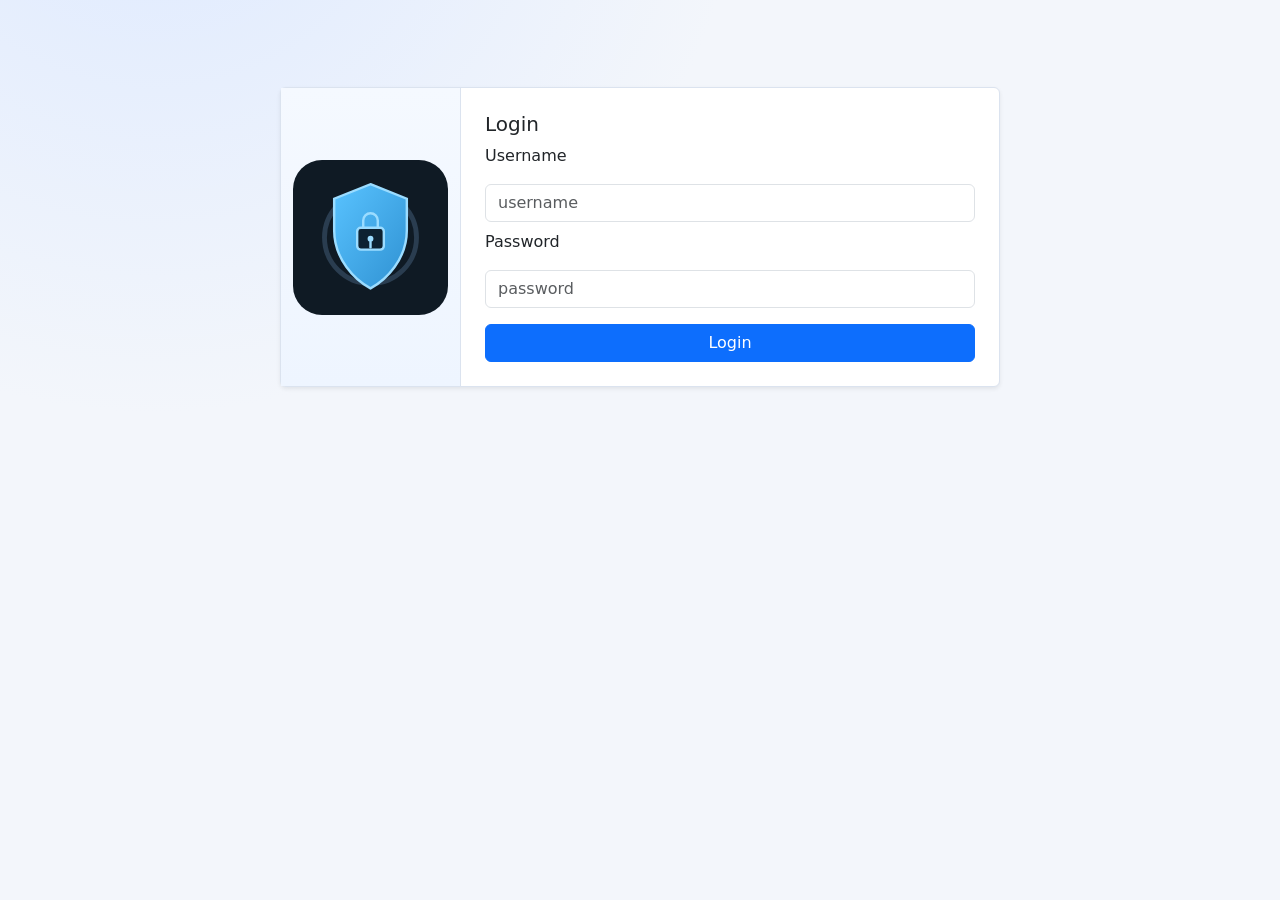
<file: ui-prototype/index.html>
<!doctype html>
<html lang="en">
<head>
  <meta charset="UTF-8">
  <meta name="viewport" content="width=device-width, initial-scale=1.0">
  <title>TLSAuditHub UI Prototype</title>
  <link
    href="https://cdn.jsdelivr.net/npm/bootstrap@5.3.3/dist/css/bootstrap.min.css"
    rel="stylesheet"
    integrity="sha384-QWTKZyjpPEjISv5WaRU9OFeRpok6YctnYmDr5pNlyT2bRjXh0JMhjY6hW+ALEwIH"
    crossorigin="anonymous"
  >
  <link rel="stylesheet" href="./styles.css">
</head>
<body>
  <a class="skip-link" href="#mainPanel">Skip to main content</a>
  <div class="app-layout">
    <aside class="sidebar">
      <div class="brand">
        <img class="brand-logo" src="./logo.svg" alt="TLSAuditHub logo">
        <div class="brand-text">
          <h1 class="h4 mb-0">TLSAuditHub</h1>
        </div>
      </div>

      <nav class="menu" aria-label="Main menu">
        <button class="menu-item btn" data-view="dashboardView" type="button">Dashboard</button>
        <button class="menu-item btn" data-view="targetsView" type="button">Hosts / Targets</button>
        <button class="menu-item btn" data-view="spoofableView" type="button">Spoofable</button>
        <button class="menu-item btn" data-view="reportsView" type="button">Reports</button>
        <button class="menu-item btn" data-view="jobsView" type="button">Jobs</button>
        <button class="menu-item btn" data-view="resultsView" type="button">Results</button>
        <button class="menu-item btn" data-view="adminView" type="button">Admin</button>
      </nav>
    </aside>

    <main id="mainPanel" class="main-panel" tabindex="-1">
      <header class="topbar card shadow-sm">
        <div class="card-body d-flex justify-content-between align-items-center gap-2 py-2">
          <h2 id="viewTitle" class="h5 mb-0">Login</h2>
          <div class="topbar-actions">
            <button id="logoutBtn" type="button" class="ghost-btn btn btn-sm">Logout</button>
            <span id="authState" class="auth-state" role="status" aria-live="polite">Not authenticated</span>
          </div>
        </div>
      </header>

      <section id="authView" class="view active">
        <section class="card auth-card shadow-sm">
          <div class="card-body p-0">
            <div class="auth-card-layout">
              <div class="auth-logo-wrap">
                <img class="auth-logo" src="./logo.svg" alt="TLSAuditHub logo">
              </div>
              <div class="auth-form-wrap p-4">
                <h3 class="h5">Login</h3>
                <form id="loginForm" class="auth-view-form">
                  <label for="authUsername" class="form-label">Username</label>
                  <input id="authUsername" class="form-control" type="text" placeholder="username" required>
                  <label for="authPassword" class="form-label">Password</label>
                  <input id="authPassword" class="form-control" type="password" placeholder="password" required>
                  <button id="loginBtn" class="btn btn-primary mt-2" type="submit">Login</button>
                </form>
              </div>
            </div>
          </div>
        </section>
      </section>

      <section id="dashboardView" class="view">
        <div class="cards-grid">
          <article class="metric-card card shadow-sm"><div class="card-body"><h3>Total Hosts</h3><p id="metricHostsTotal">0</p></div></article>
          <article class="metric-card card shadow-sm"><div class="card-body"><h3>Enabled Hosts</h3><p id="metricHostsEnabled">0</p></div></article>
          <article class="metric-card card shadow-sm"><div class="card-body"><h3>Scans Recorded</h3><p id="metricScansTotal">0</p></div></article>
          <article class="metric-card card shadow-sm"><div class="card-body"><h3>Running Scans</h3><p id="metricScansRunning">0</p></div></article>
          <article class="metric-card card shadow-sm"><div class="card-body"><h3>Scan Results</h3><p id="metricResultsTotal">0</p></div></article>
          <article class="metric-card card shadow-sm"><div class="card-body"><h3>Diff Events</h3><p id="metricDiffsTotal">0</p></div></article>
        </div>
      </section>

      <section id="targetsView" class="view">
        <section class="card shadow-sm mb-3">
          <div class="card-body">
            <h3 class="h5">Add Host</h3>
            <form id="targetForm" class="inline-form">
              <div class="form-field">
                <label for="hostname" class="form-label">Hostname</label>
                <input id="hostname" class="form-control" type="text" placeholder="example.com" required>
              </div>
              <div class="form-field">
                <label for="port" class="form-label">Port</label>
                <input id="port" class="form-control" type="number" min="1" max="65535" value="443" required>
              </div>
              <button class="btn btn-primary" type="submit">Add Target</button>
            </form>
          </div>
        </section>

        <section class="card shadow-sm mb-3">
          <div class="card-body">
            <div class="section-header">
              <h3 class="h5 mb-0">Target Inventory</h3>
              <button id="refreshTargetsBtn" class="btn btn-outline-primary btn-sm" type="button">Refresh Targets</button>
            </div>
            <div class="table-wrap mt-3">
              <table class="table table-hover align-middle">
                <thead>
                  <tr>
                    <th scope="col">Hostname</th>
                    <th scope="col">Port</th>
                    <th scope="col">Enabled</th>
                    <th scope="col">Scan Interval (min)</th>
                    <th scope="col">Actions</th>
                  </tr>
                </thead>
                <tbody id="targetsBody">
                  <tr><td colspan="5" class="muted">No data loaded</td></tr>
                </tbody>
              </table>
            </div>
            <div class="table-controls">
              <label for="targetsPageSize">Rows</label>
              <select id="targetsPageSize" class="form-select form-select-sm">
                <option value="10" selected>10</option>
                <option value="15">15</option>
                <option value="25">25</option>
                <option value="50">50</option>
                <option value="0">All</option>
              </select>
              <button id="targetsPrevBtn" class="btn btn-outline-secondary btn-sm" type="button">Prev</button>
              <span id="targetsPageInfo" class="muted">Page 1 of 1</span>
              <button id="targetsNextBtn" class="btn btn-outline-secondary btn-sm" type="button">Next</button>
            </div>
          </div>
        </section>

        <section class="card shadow-sm">
          <div class="card-body">
            <h3 class="h5">DNS Data</h3>
            <div id="dnsPanel" class="results-panel muted">Select "DNS Data" from a target row.</div>
          </div>
        </section>
      </section>

      <section id="spoofableView" class="view">
        <section class="card shadow-sm">
          <div class="card-body">
            <div class="section-header">
              <h3 class="h5 mb-0">Spoofable Domains</h3>
              <div class="section-actions">
                <button id="exportSpoofableCsvBtn" class="btn btn-outline-secondary btn-sm" type="button">Export CSV</button>
                <button id="exportSpoofablePdfBtn" class="btn btn-outline-secondary btn-sm" type="button">Export PDF (A4)</button>
                <button id="refreshSpoofableBtn" class="btn btn-outline-primary btn-sm" type="button">Refresh</button>
              </div>
            </div>
            <div class="table-wrap mt-3">
              <table id="spoofableTable" class="table table-hover align-middle">
                <thead>
                  <tr>
                    <th scope="col">Target / Host</th>
                    <th scope="col">SPF Record</th>
                    <th scope="col">DMARC Policy</th>
                    <th scope="col">Result</th>
                  </tr>
                </thead>
                <tbody id="spoofableBody">
                  <tr><td colspan="4" class="muted">No data loaded</td></tr>
                </tbody>
              </table>
            </div>
            <div class="table-controls">
              <label for="spoofablePageSize">Rows</label>
              <select id="spoofablePageSize" class="form-select form-select-sm">
                <option value="10" selected>10</option>
                <option value="15">15</option>
                <option value="25">25</option>
                <option value="50">50</option>
                <option value="0">All</option>
              </select>
              <button id="spoofablePrevBtn" class="btn btn-outline-secondary btn-sm" type="button">Prev</button>
              <span id="spoofablePageInfo" class="muted">Page 1 of 1</span>
              <button id="spoofableNextBtn" class="btn btn-outline-secondary btn-sm" type="button">Next</button>
            </div>
          </div>
        </section>
      </section>

      <section id="reportsView" class="view">
        <section class="card shadow-sm">
          <div class="card-body">
            <div class="section-header">
              <h3 class="h5 mb-0">Audit Reports</h3>
              <div class="section-actions">
                <button id="sendReportsEmailBtn" class="btn btn-outline-success btn-sm" type="button">Send Email</button>
                <button id="exportReportsCsvBtn" class="btn btn-outline-secondary btn-sm" type="button">Export CSV</button>
                <button id="exportReportsPdfBtn" class="btn btn-outline-secondary btn-sm" type="button">Export PDF (A4)</button>
                <button id="refreshReportsBtn" class="btn btn-outline-primary btn-sm" type="button">Refresh</button>
              </div>
            </div>
            <div class="proxy-grid mt-3">
              <div class="form-field">
                <label for="reportTypeSelect" class="form-label">Report Type</label>
                <select id="reportTypeSelect" class="form-select">
                  <option value="no_tls13">Hosts Not Supporting TLS 1.3</option>
                  <option value="legacy_ssl_enabled">Hosts Supporting SSLv2 Or SSLv3</option>
                  <option value="spf_not_strict">Hosts With SPF Not Set To -all</option>
                  <option value="missing_hsts">Hosts Missing HSTS Header</option>
                  <option value="missing_dmarc_policy">Hosts Missing DMARC Policy</option>
                </select>
              </div>
              <div class="form-field reports-run-field">
                <label class="form-label">&nbsp;</label>
                <button id="runReportsBtn" class="btn btn-primary btn-sm reports-run-btn" type="button">Run Report</button>
              </div>
            </div>
            <p id="reportDescription" class="muted mt-2 mb-0">Select a report and click Run Report.</p>
            <div class="table-wrap mt-3">
              <table id="reportsTable" class="table table-hover align-middle">
                <thead>
                  <tr>
                    <th scope="col" style="width: 44px;">
                      <input id="reportsSelectAll" type="checkbox" aria-label="Select all report rows">
                    </th>
                    <th scope="col">Host / Target</th>
                    <th scope="col">Finding ID</th>
                    <th scope="col">Severity</th>
                    <th scope="col">Finding Proof</th>
                    <th scope="col">Scan Timestamp (UTC)</th>
                  </tr>
                </thead>
                <tbody id="reportsBody">
                  <tr><td colspan="6" class="muted">No report loaded</td></tr>
                </tbody>
              </table>
            </div>
            <div class="table-controls">
              <label for="reportsPageSize">Rows</label>
              <select id="reportsPageSize" class="form-select form-select-sm">
                <option value="10" selected>10</option>
                <option value="15">15</option>
                <option value="25">25</option>
                <option value="50">50</option>
                <option value="0">All</option>
              </select>
              <button id="reportsPrevBtn" class="btn btn-outline-secondary btn-sm" type="button">Prev</button>
              <span id="reportsPageInfo" class="muted">Page 1 of 1</span>
              <button id="reportsNextBtn" class="btn btn-outline-secondary btn-sm" type="button">Next</button>
            </div>
          </div>
        </section>
      </section>

      <section id="jobsView" class="view">
        <section class="card shadow-sm">
          <div class="card-body">
            <div class="section-header">
              <h3 class="h5 mb-0">Job Runs</h3>
              <div class="section-actions">
                <button id="refreshJobsBtn" class="btn btn-outline-primary btn-sm" type="button">Refresh Jobs</button>
              </div>
            </div>
            <div class="table-wrap mt-3">
              <table class="table table-hover align-middle">
                <thead>
                  <tr>
                    <th scope="col">Job ID</th>
                    <th scope="col">Host</th>
                    <th scope="col">Status</th>
                    <th scope="col">Started</th>
                    <th scope="col">Finished</th>
                    <th scope="col">Actions</th>
                  </tr>
                </thead>
                <tbody id="jobsBody">
                  <tr><td colspan="6" class="muted">No jobs loaded</td></tr>
                </tbody>
              </table>
            </div>
            <div class="table-controls">
              <label for="jobsPageSize">Rows</label>
              <select id="jobsPageSize" class="form-select form-select-sm">
                <option value="10" selected>10</option>
                <option value="15">15</option>
                <option value="25">25</option>
                <option value="50">50</option>
                <option value="0">All</option>
              </select>
              <button id="jobsPrevBtn" class="btn btn-outline-secondary btn-sm" type="button">Prev</button>
              <span id="jobsPageInfo" class="muted">Page 1 of 1</span>
              <button id="jobsNextBtn" class="btn btn-outline-secondary btn-sm" type="button">Next</button>
            </div>
          </div>
        </section>
      </section>

      <section id="resultsView" class="view">
        <section class="card shadow-sm">
          <div class="card-body">
            <h3 class="h5">Selected Job Result <span id="selectedResultScanId" class="muted"></span></h3>
            <div id="jobResultsPanel" class="results-panel muted">Select "Results" from a job row.</div>
          </div>
        </section>
      </section>

      <section id="adminView" class="view">
        <div id="adminShell" class="admin-shell">
          <aside id="adminNav" class="admin-nav card shadow-sm">
            <div class="card-body p-2 d-grid gap-2">
              <button class="admin-nav-item btn active" type="button" data-admin-page="adminUsersPage">Users</button>
              <button class="admin-nav-item btn" type="button" data-admin-page="adminProxyPage">Proxy</button>
              <button class="admin-nav-item btn" type="button" data-admin-page="adminSchedulerPage">Scheduler</button>
              <button class="admin-nav-item btn" type="button" data-admin-page="adminSmtpPage">SMTP</button>
              <button class="admin-nav-item btn" type="button" data-admin-page="adminImportPage">Bulk Import</button>
              <button class="admin-nav-item btn" type="button" data-admin-page="adminPurgePage">Data Purge</button>
              <button class="admin-nav-item btn" type="button" data-admin-page="adminLogPage">Event Log</button>
            </div>
          </aside>
          <div class="admin-content">
            <section class="card admin-toolbar-card shadow-sm">
              <div class="card-body py-2">
                <div class="section-header">
                  <h3 id="adminPageTitle" class="h5 mb-0">Users</h3>
                  <button id="adminNavToggleBtn" type="button" class="ghost-btn admin-nav-toggle btn btn-sm" aria-controls="adminNav" aria-expanded="true">Admin Menu</button>
                </div>
              </div>
            </section>

            <section id="adminUsersPage" class="admin-page active">
              <section class="card shadow-sm">
                <div class="card-body">
                  <div class="section-header">
                    <h3 class="h5 mb-0">User Management</h3>
                    <button id="refreshUsersBtn" class="btn btn-outline-primary btn-sm" type="button">Refresh Users</button>
                  </div>
                  <form id="userForm" class="proxy-form mt-3">
                    <div class="proxy-grid">
                      <div class="form-field">
                        <label for="userUsername" class="form-label">Username</label>
                        <input id="userUsername" class="form-control" type="text" placeholder="username" required>
                      </div>
                      <div class="form-field">
                        <label for="userPassword" class="form-label">Password</label>
                        <input id="userPassword" class="form-control" type="password" placeholder="temporary password" required>
                      </div>
                      <div class="form-field">
                        <label for="userName" class="form-label">Name</label>
                        <input id="userName" class="form-control" type="text" placeholder="First name">
                      </div>
                      <div class="form-field">
                        <label for="userSurname" class="form-label">Surname</label>
                        <input id="userSurname" class="form-control" type="text" placeholder="Last name">
                      </div>
                      <div class="form-field">
                        <label for="userEmail" class="form-label">Email</label>
                        <input id="userEmail" class="form-control" type="email" placeholder="user@company.com">
                      </div>
                    </div>
                    <button type="submit" id="createUserBtn" class="btn btn-primary mt-2">Create User</button>
                  </form>
                  <div class="table-wrap mt-3">
                    <table class="table table-hover align-middle">
                      <thead>
                        <tr>
                          <th scope="col">Username</th>
                          <th scope="col">Name</th>
                          <th scope="col">Surname</th>
                          <th scope="col">Email</th>
                          <th scope="col">Status</th>
                          <th scope="col">Actions</th>
                        </tr>
                      </thead>
                      <tbody id="usersBody">
                        <tr><td colspan="6" class="muted">No users loaded</td></tr>
                      </tbody>
                    </table>
                  </div>

                  <section id="editUserPanel" class="card hidden mt-3">
                    <div class="card-body">
                      <h3 class="h5">Edit User</h3>
                      <form id="editUserForm" class="proxy-form">
                        <input id="editUserId" type="hidden">
                        <div class="proxy-grid">
                          <div class="form-field">
                            <label for="editUserUsername" class="form-label">Username</label>
                            <input id="editUserUsername" class="form-control" type="text" readonly>
                          </div>
                          <div class="form-field">
                            <label for="editUserName" class="form-label">Name</label>
                            <input id="editUserName" class="form-control" type="text" placeholder="First name">
                          </div>
                          <div class="form-field">
                            <label for="editUserSurname" class="form-label">Surname</label>
                            <input id="editUserSurname" class="form-control" type="text" placeholder="Last name">
                          </div>
                          <div class="form-field">
                            <label for="editUserEmail" class="form-label">Email</label>
                            <input id="editUserEmail" class="form-control" type="email" placeholder="user@company.com">
                          </div>
                        </div>
                        <label class="checkbox-row mt-2">
                          <input id="editUserIsActive" class="form-check-input me-2" type="checkbox" checked>
                          <span>User Active</span>
                        </label>
                        <div class="target-actions mt-3">
                          <button type="submit" class="btn btn-primary btn-sm">Save User</button>
                          <button id="cancelEditUserBtn" type="button" class="ghost-btn btn btn-sm">Cancel</button>
                        </div>
                      </form>
                    </div>
                  </section>
                </div>
              </section>
            </section>

            <section id="adminProxyPage" class="admin-page">
              <section class="card shadow-sm">
                <div class="card-body">
                  <div class="section-header">
                    <h3 class="h5 mb-0">Proxy Configuration</h3>
                    <button id="reloadProxyBtn" class="btn btn-outline-primary btn-sm" type="button">Reload Proxy Config</button>
                  </div>
                  <form id="proxyForm" class="proxy-form mt-3">
                    <label class="checkbox-row mb-2">
                      <input id="proxyEnabled" class="form-check-input me-2" type="checkbox">
                      <span>Enable HTTP Proxy For Scans</span>
                    </label>
                    <div class="proxy-grid">
                      <div class="form-field">
                        <label for="proxyHost" class="form-label">Proxy Host</label>
                        <input id="proxyHost" class="form-control" type="text" placeholder="proxy.company.local">
                      </div>
                      <div class="form-field">
                        <label for="proxyPort" class="form-label">Proxy Port</label>
                        <input id="proxyPort" class="form-control" type="number" min="1" max="65535" value="8080">
                      </div>
                      <div class="form-field">
                        <label for="proxyUsername" class="form-label">Proxy Username</label>
                        <input id="proxyUsername" class="form-control" type="text" placeholder="optional">
                      </div>
                      <div class="form-field">
                        <label for="proxyPassword" class="form-label">Proxy Password</label>
                        <input id="proxyPassword" class="form-control" type="password" placeholder="leave empty to keep current">
                      </div>
                    </div>
                    <div class="form-field mt-2">
                      <label for="proxyNoProxyPatterns" class="form-label">Do Not Use Proxy For (wildcards allowed)</label>
                      <textarea id="proxyNoProxyPatterns" class="form-control" rows="3" placeholder="*.domain.local, *.corp.internal, localhost"></textarea>
                    </div>
                    <button type="submit" id="saveProxyBtn" class="btn btn-primary mt-2">Save Proxy Config</button>
                  </form>
                </div>
              </section>
            </section>

            <section id="adminSchedulerPage" class="admin-page">
              <section class="card shadow-sm">
                <div class="card-body">
                  <div class="section-header">
                    <h3 class="h5 mb-0">Scan Scheduler</h3>
                    <button id="reloadSchedulerBtn" class="btn btn-outline-primary btn-sm" type="button">Reload Scheduler Config</button>
                  </div>
                  <form id="schedulerForm" class="proxy-form mt-3">
                    <label class="checkbox-row mb-2">
                      <input id="schedulerEnabled" class="form-check-input me-2" type="checkbox" checked>
                      <span>Enable Scheduled Scan Runs</span>
                    </label>

                    <div class="proxy-grid">
                      <div class="form-field">
                        <label for="schedulerFrequency" class="form-label">Frequency</label>
                        <select id="schedulerFrequency" class="form-select">
                          <option value="daily">Daily</option>
                          <option value="weekly">Weekly</option>
                          <option value="hourly">Hourly</option>
                          <option value="interval">Every N Minutes</option>
                        </select>
                      </div>
                      <div class="form-field" id="schedulerDayWrap">
                        <label for="schedulerDayOfWeek" class="form-label">Day Of Week</label>
                        <select id="schedulerDayOfWeek" class="form-select">
                          <option value="0">Sunday</option>
                          <option value="1">Monday</option>
                          <option value="2">Tuesday</option>
                          <option value="3">Wednesday</option>
                          <option value="4">Thursday</option>
                          <option value="5">Friday</option>
                          <option value="6">Saturday</option>
                        </select>
                      </div>
                      <div class="form-field" id="schedulerTimeWrap">
                        <label for="schedulerTime" class="form-label">Time (UTC)</label>
                        <input id="schedulerTime" class="form-control" type="time" value="02:00">
                      </div>
                      <div class="form-field hidden" id="schedulerIntervalWrap">
                        <label for="schedulerIntervalMinutes" class="form-label">Interval (Minutes)</label>
                        <input id="schedulerIntervalMinutes" class="form-control" type="number" min="1" max="10080" value="1440">
                      </div>
                    </div>
                    <p id="schedulerLastRunInfo" class="form-hint mt-2">Last run: never</p>
                    <button type="submit" id="saveSchedulerBtn" class="btn btn-primary">Save Scheduler Config</button>
                  </form>
                </div>
              </section>
            </section>

            <section id="adminSmtpPage" class="admin-page">
              <section class="card shadow-sm">
                <div class="card-body">
                  <div class="section-header">
                    <h3 class="h5 mb-0">SMTP Export</h3>
                    <button id="reloadSmtpBtn" class="btn btn-outline-primary btn-sm" type="button">Reload SMTP Config</button>
                  </div>
                  <form id="smtpForm" class="proxy-form mt-3">
                    <label class="checkbox-row mb-2">
                      <input id="smtpEnabled" class="form-check-input me-2" type="checkbox">
                      <span>Enable SMTP Export For Reports</span>
                    </label>
                    <div class="proxy-grid">
                      <div class="form-field">
                        <label for="smtpHost" class="form-label">SMTP Host</label>
                        <input id="smtpHost" class="form-control" type="text" placeholder="smtp.company.local" required>
                      </div>
                      <div class="form-field">
                        <label for="smtpPort" class="form-label">SMTP Port</label>
                        <input id="smtpPort" class="form-control" type="number" min="1" max="65535" value="25" required>
                      </div>
                      <div class="form-field">
                        <label for="smtpTimeoutSeconds" class="form-label">Timeout (Seconds)</label>
                        <input id="smtpTimeoutSeconds" class="form-control" type="number" min="3" max="120" value="15" required>
                      </div>
                    </div>

                    <label class="checkbox-row mt-2">
                      <input id="smtpUseStarttls" class="form-check-input me-2" type="checkbox">
                      <span>Use STARTTLS</span>
                    </label>
                    <label class="checkbox-row mt-2">
                      <input id="smtpUseAuth" class="form-check-input me-2" type="checkbox">
                      <span>Use SMTP Authentication</span>
                    </label>

                    <div id="smtpAuthWrap" class="proxy-grid mt-2 hidden">
                      <div class="form-field">
                        <label for="smtpUsername" class="form-label">SMTP Username</label>
                        <input id="smtpUsername" class="form-control" type="text" placeholder="optional">
                      </div>
                      <div class="form-field">
                        <label for="smtpPassword" class="form-label">SMTP Password</label>
                        <input id="smtpPassword" class="form-control" type="password" placeholder="leave empty to keep current">
                      </div>
                    </div>

                    <div class="proxy-grid mt-2">
                      <div class="form-field">
                        <label for="smtpFromAddress" class="form-label">From Address</label>
                        <input id="smtpFromAddress" class="form-control" type="email" placeholder="tlsaudithub@company.com" required>
                      </div>
                      <div class="form-field">
                        <label for="smtpRecipient" class="form-label">Recipient</label>
                        <input id="smtpRecipient" class="form-control" type="email" placeholder="soc@company.com" required>
                      </div>
                      <div class="form-field">
                        <label for="smtpReplyTo" class="form-label">Reply-To</label>
                        <input id="smtpReplyTo" class="form-control" type="email" placeholder="security-team@company.com" required>
                      </div>
                    </div>

                    <div class="form-field mt-2">
                      <label for="smtpSubjectTemplate" class="form-label">Subject Template</label>
                      <input id="smtpSubjectTemplate" class="form-control" type="text" value="{finding_name}">
                      <p class="form-hint">Placeholders: <span class="tiny-mono">{finding_name}</span>, <span class="tiny-mono">{report_id}</span>, <span class="tiny-mono">{row_count}</span></p>
                    </div>

                    <button type="submit" id="saveSmtpBtn" class="btn btn-primary mt-2">Save SMTP Config</button>
                  </form>
                </div>
              </section>
            </section>

            <section id="adminImportPage" class="admin-page">
              <section class="card shadow-sm">
                <div class="card-body">
                  <div class="section-header">
                    <h3 class="h5 mb-0">Bulk Import Targets</h3>
                  </div>
                  <form id="bulkTargetsForm" class="proxy-form mt-3">
                    <div class="form-field">
                      <label for="targetsCsvFile" class="form-label">CSV File</label>
                      <input id="targetsCsvFile" class="form-control" type="file" accept=".csv,text/csv" required>
                      <p class="form-hint">CSV format: one target per line as <span class="tiny-mono">hostname,port</span> or <span class="tiny-mono">hostname</span>. Do not include a header row.</p>
                    </div>
                    <button type="submit" id="importTargetsBtn" class="btn btn-primary">Import CSV</button>
                  </form>
                </div>
              </section>
            </section>

            <section id="adminPurgePage" class="admin-page">
              <section class="card shadow-sm mb-3">
                <div class="card-body">
                  <h3 class="h5">Purge Targets / Hosts</h3>
                  <p class="muted mb-1">Removes all targets/hosts and their related scan results, scan diffs, and stored DNS data.</p>
                  <p class="muted">Impact: irreversible data loss for all target and scan history.</p>
                  <button id="purgeTargetsBtn" class="btn btn-outline-danger" type="button">Purge Targets / Hosts</button>
                </div>
              </section>

              <section class="card shadow-sm mb-3">
                <div class="card-body">
                  <h3 class="h5">Purge DNS Data</h3>
                  <p class="muted mb-1">Deletes cached DNS records for all targets (SOA, A/AAAA, MX, SPF, DMARC, WHOIS).</p>
                  <p class="muted">Impact: targets remain, DNS details are removed and must be collected again.</p>
                  <button id="purgeDnsBtn" class="btn btn-outline-warning" type="button">Purge DNS Data</button>
                </div>
              </section>

              <section class="card shadow-sm">
                <div class="card-body">
                  <h3 class="h5">Purge Jobs</h3>
                  <p class="muted mb-1">Removes all scan jobs and associated plugin results and diff records.</p>
                  <p class="muted">Impact: irreversible loss of job execution history and result evidence.</p>
                  <button id="purgeJobsAdminBtn" class="btn btn-outline-danger" type="button">Purge Jobs</button>
                </div>
              </section>
            </section>

            <section id="adminLogPage" class="admin-page">
              <section class="card shadow-sm mb-3">
                <div class="card-body">
                  <h3 class="h5">Live Session Log</h3>
                  <pre id="logPanel" role="log" aria-live="polite">Ready.</pre>
                </div>
              </section>
              <section class="card shadow-sm">
                <div class="card-body">
                  <div class="section-header">
                    <h3 class="h5 mb-0">Stored Event History</h3>
                    <button id="refreshEventLogBtn" class="btn btn-outline-primary btn-sm" type="button">Refresh History</button>
                  </div>
                  <div class="table-wrap mt-3">
                    <table class="table table-hover align-middle">
                      <thead>
                        <tr>
                          <th scope="col">Time</th>
                          <th scope="col">User</th>
                          <th scope="col">Source</th>
                          <th scope="col">Level</th>
                          <th scope="col">Message</th>
                        </tr>
                      </thead>
                      <tbody id="eventLogBody">
                        <tr><td colspan="5" class="muted">No event history loaded</td></tr>
                      </tbody>
                    </table>
                  </div>
                  <div class="table-controls">
                    <label for="eventLogPageSize">Rows</label>
                    <select id="eventLogPageSize" class="form-select form-select-sm">
                      <option value="10" selected>10</option>
                      <option value="25">25</option>
                      <option value="50">50</option>
                      <option value="100">100</option>
                    </select>
                    <button id="eventLogPrevBtn" class="btn btn-outline-secondary btn-sm" type="button">Prev</button>
                    <span id="eventLogPageInfo" class="muted">Page 1 of 1</span>
                    <button id="eventLogNextBtn" class="btn btn-outline-secondary btn-sm" type="button">Next</button>
                  </div>
                </div>
              </section>
            </section>
          </div>
        </div>
      </section>
    </main>
  </div>

  <script
    src="https://cdn.jsdelivr.net/npm/bootstrap@5.3.3/dist/js/bootstrap.bundle.min.js"
    integrity="sha384-YvpcrYf0tY3lHB60NNkmXc5s9fDVZLESaAA55NDzOxhy9GkcIdslK1eN7N6jIeHz"
    crossorigin="anonymous"
  ></script>
  <script src="./app.js"></script>
</body>
</html>
</file>
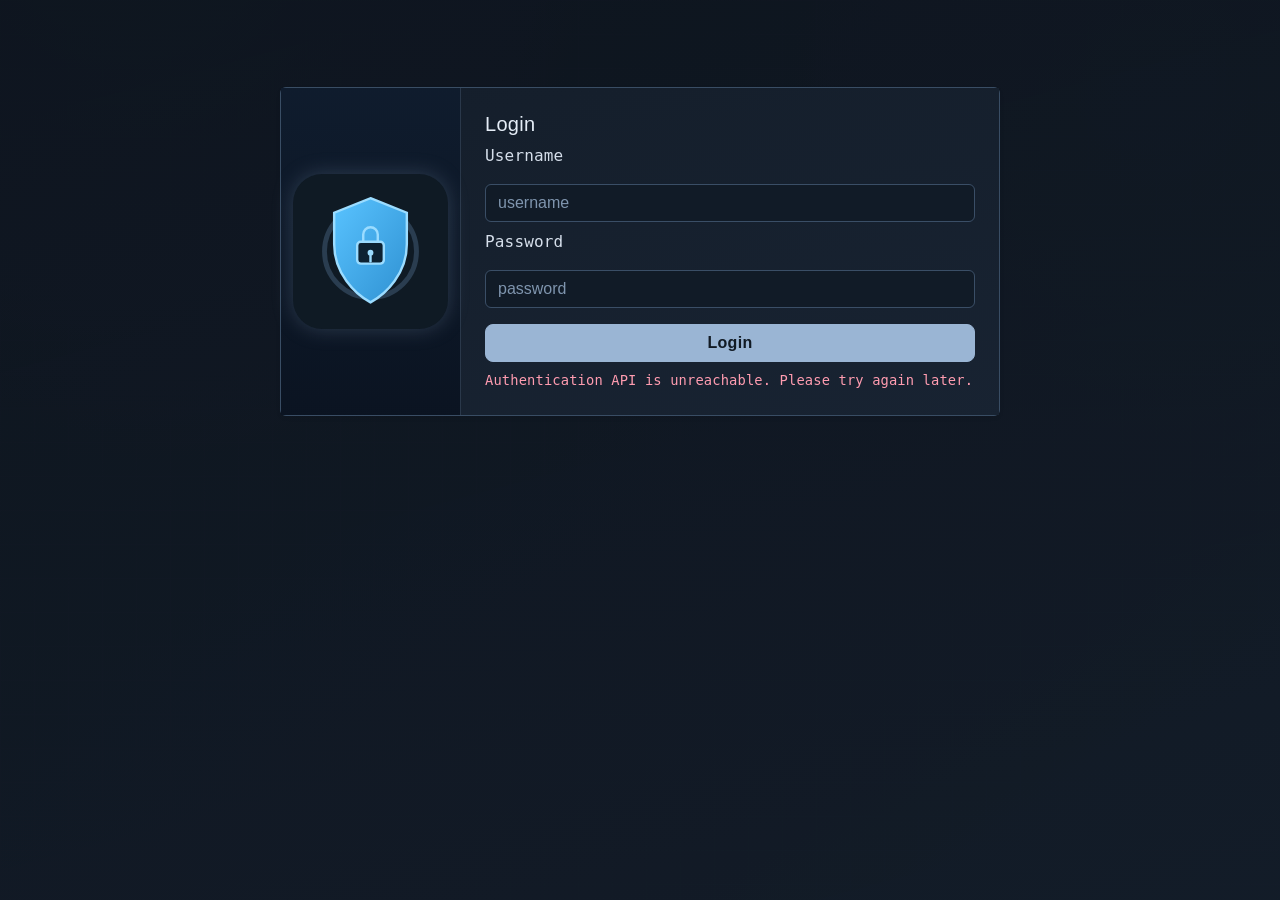
<file: ui/index.html>
<!doctype html>
<html lang="en">
<head>
  <meta charset="UTF-8">
  <meta name="viewport" content="width=device-width, initial-scale=1.0">
  <title>TLSAuditHub UI</title>
  <link
    href="https://cdn.jsdelivr.net/npm/bootstrap@5.3.3/dist/css/bootstrap.min.css"
    rel="stylesheet"
    integrity="sha384-QWTKZyjpPEjISv5WaRU9OFeRpok6YctnYmDr5pNlyT2bRjXh0JMhjY6hW+ALEwIH"
    crossorigin="anonymous"
  >
  <link rel="stylesheet" href="./styles.css">
</head>
<body>
  <a class="skip-link" href="#mainPanel">Skip to main content</a>
  <div class="app-layout">
    <aside class="sidebar">
      <div class="brand">
        <img class="brand-logo" src="./logo.svg" alt="TLSAuditHub logo">
        <div class="brand-text">
          <h1 class="h4 mb-0">TLSAuditHub</h1>
        </div>
      </div>

      <nav class="menu" aria-label="Main menu">
        <button class="menu-item btn" data-view="dashboardView" type="button">Dashboard</button>
        <button class="menu-item btn" data-view="targetsView" type="button">Domains / Hosts</button>
        <button class="menu-item btn" data-view="reportsView" type="button">Reports</button>
        <button class="menu-item btn" data-view="jobsView" type="button">Jobs</button>
        <button class="menu-item btn" data-view="resultsView" type="button">Results</button>
        <button class="menu-item btn" data-view="certificatesView" type="button">Certificates</button>
        <button class="menu-item btn" data-view="adminView" type="button">Admin</button>
      </nav>
    </aside>

    <main id="mainPanel" class="main-panel" tabindex="-1">
      <header class="topbar card shadow-sm">
        <div class="card-body d-flex justify-content-between align-items-center gap-2 py-2">
          <h2 id="viewTitle" class="h5 mb-0">Login</h2>
          <div class="topbar-actions">
            <button id="logoutBtn" type="button" class="ghost-btn btn btn-sm">Logout</button>
            <span id="authState" class="auth-state" role="status" aria-live="polite">Not authenticated</span>
          </div>
        </div>
      </header>

      <section id="authView" class="view active">
        <section class="card auth-card shadow-sm">
          <div class="card-body p-0">
            <div class="auth-card-layout">
              <div class="auth-logo-wrap">
                <img class="auth-logo" src="./logo.svg" alt="TLSAuditHub logo">
              </div>
              <div class="auth-form-wrap p-4">
                <h3 class="h5">Login</h3>
                <form id="loginForm" class="auth-view-form">
                  <label for="authUsername" class="form-label">Username</label>
                  <input id="authUsername" class="form-control" type="text" placeholder="username" required>
                  <label for="authPassword" class="form-label">Password</label>
                  <input id="authPassword" class="form-control" type="password" placeholder="password" required>
                  <button id="loginBtn" class="btn btn-primary mt-2" type="submit">Login</button>
                </form>
                <p id="loginStatus" class="form-hint hidden mt-2" role="status" aria-live="polite"></p>
                <button id="loginOidcBtn" class="btn btn-outline-primary mt-2 hidden" type="button">Login with OpenID</button>
                <p id="loginOidcHint" class="muted mt-2 small hidden">
                  OpenID login maps provider username to an existing active app user.
                </p>
              </div>
            </div>
          </div>
        </section>
      </section>

      <section id="dashboardView" class="view">
        <div class="cards-grid">
          <article class="metric-card card shadow-sm"><div class="card-body"><h3>Total Hosts</h3><p id="metricHostsTotal">0</p></div></article>
          <article class="metric-card card shadow-sm"><div class="card-body"><h3>Enabled Hosts</h3><p id="metricHostsEnabled">0</p></div></article>
          <article class="metric-card card shadow-sm"><div class="card-body"><h3>Scans Recorded</h3><p id="metricScansTotal">0</p></div></article>
          <article class="metric-card card shadow-sm"><div class="card-body"><h3>Running Scans</h3><p id="metricScansRunning">0</p></div></article>
          <article class="metric-card card shadow-sm"><div class="card-body"><h3>Scan Results</h3><p id="metricResultsTotal">0</p></div></article>
          <article class="metric-card card shadow-sm"><div class="card-body"><h3>Diff Events</h3><p id="metricDiffsTotal">0</p></div></article>
        </div>
        <section class="card shadow-sm mt-3">
          <div class="card-body">
            <div class="section-header">
              <h3 class="h5 mb-0">Mail Security</h3>
            </div>
            <div class="cards-grid mt-3">
              <article class="metric-card card shadow-sm"><div class="card-body"><h3>Mail Targets</h3><p id="metricMailTargetsTotal">0</p></div></article>
              <article class="metric-card card shadow-sm"><div class="card-body"><h3>SPF Strict (-all)</h3><p id="metricMailSpfStrict">0</p></div></article>
              <article class="metric-card card shadow-sm"><div class="card-body"><h3>DMARC Enforced</h3><p id="metricMailDmarcEnforced">0</p></div></article>
              <article class="metric-card card shadow-sm"><div class="card-body"><h3>DKIM Present</h3><p id="metricMailDkimPresent">0</p></div></article>
              <article class="metric-card card shadow-sm"><div class="card-body"><h3>Spoofable</h3><p id="metricMailSpoofable">0</p></div></article>
            </div>
          </div>
        </section>
      </section>

      <section id="targetsView" class="view">
        <section class="card shadow-sm mb-3">
          <div class="card-body">
            <h3 class="h5 mb-2">Checks Selection Guidance</h3>
            <p class="muted mb-1"><strong>TLS checks only</strong>: Use for web/TLS posture monitoring (protocols, certificates, HSTS, ciphers) when mail DNS controls are not in scope.</p>
            <p class="muted mb-1"><strong>DNS checks only</strong>: Use for mail-domain posture checks (SPF, DKIM, DMARC, MX/WHOIS context) when TLS endpoint scanning is not required.</p>
            <p class="muted mb-0"><strong>Both checks</strong>: Use for internet-facing domains/hosts where you want complete transport and mail-security visibility.</p>
          </div>
        </section>
        <section class="card shadow-sm mb-3">
          <div class="card-body">
            <h3 class="h5">Add Host</h3>
            <form id="targetForm" class="inline-form">
              <div class="form-field">
                <label for="hostname" class="form-label">Hostname</label>
                <input id="hostname" class="form-control" type="text" placeholder="example.com" required>
              </div>
              <div class="form-field">
                <label for="port" class="form-label">Port</label>
                <input id="port" class="form-control" type="number" min="1" max="65535" value="443" required>
              </div>
              <div class="form-field">
                <label for="dnsScope" class="form-label">DNS Scope</label>
                <select id="dnsScope" class="form-select">
                  <option value="system" selected>System</option>
                  <option value="private">Private</option>
                  <option value="public">Public</option>
                </select>
              </div>
              <div class="form-field">
                <span class="form-label">Checks</span>
                <div class="form-check">
                  <input id="checksTlsEnabled" class="form-check-input" type="checkbox" checked>
                  <label for="checksTlsEnabled" class="form-check-label">TLS checks (SSLyze, HSTS, cipher hygiene)</label>
                </div>
                <div class="form-check">
                  <input id="checksDnsEnabled" class="form-check-input" type="checkbox" checked>
                  <label for="checksDnsEnabled" class="form-check-label">DNS report checks (SPF, DKIM, DMARC, etc.)</label>
                </div>
              </div>
              <button class="btn btn-primary" type="submit">Add Target</button>
            </form>
          </div>
        </section>

        <section class="card shadow-sm mb-3">
          <div class="card-body">
            <div class="section-header">
              <h3 class="h5 mb-0">Target Inventory</h3>
              <div class="section-actions">
                <button id="exportTargetsCsvBtn" class="btn btn-outline-secondary btn-sm" type="button">Export CSV</button>
                <button id="refreshTargetsBtn" class="btn btn-outline-primary btn-sm" type="button">Refresh Targets</button>
              </div>
            </div>
            <div class="table-wrap mt-3">
              <table class="table table-hover align-middle">
                <thead>
                  <tr>
                    <th scope="col">Hostname</th>
                    <th scope="col">Port</th>
                    <th scope="col">DNS Scope</th>
                    <th scope="col">TLS Checks</th>
                    <th scope="col">DNS Reports</th>
                    <th scope="col">Enabled</th>
                    <th scope="col">Scan Interval (min)</th>
                    <th scope="col">Actions</th>
                  </tr>
                </thead>
                <tbody id="targetsBody">
                  <tr><td colspan="8" class="muted">No data loaded</td></tr>
                </tbody>
              </table>
            </div>
            <div class="table-controls">
              <label for="targetsSearch">Search</label>
              <input id="targetsSearch" class="form-control form-control-sm" type="search" placeholder="hostname contains...">
              <button id="targetsSearchBtn" class="btn btn-outline-secondary btn-sm" type="button">Search</button>
              <button id="targetsClearSearchBtn" class="btn btn-outline-secondary btn-sm" type="button">Clear</button>
              <label for="targetsPageSize">Rows</label>
              <select id="targetsPageSize" class="form-select form-select-sm">
                <option value="10" selected>10</option>
                <option value="15">15</option>
                <option value="25">25</option>
                <option value="50">50</option>
                <option value="0">All</option>
              </select>
              <button id="targetsPrevBtn" class="btn btn-outline-secondary btn-sm" type="button">Prev</button>
              <span id="targetsPageInfo" class="muted">Page 1 of 1</span>
              <button id="targetsNextBtn" class="btn btn-outline-secondary btn-sm" type="button">Next</button>
            </div>

            <section id="editTargetPanel" class="modal-overlay hidden" role="dialog" aria-modal="true" aria-labelledby="editTargetPanelTitle">
              <div class="card modal-card shadow-sm">
                <div class="card-body">
                  <h3 id="editTargetPanelTitle" class="h5">Edit Target</h3>
                  <p id="editTargetStatus" class="form-hint mb-2" aria-live="polite"></p>
                  <form id="editTargetForm" class="inline-form mt-2">
                    <input id="editTargetId" type="hidden">
                    <div class="form-field">
                      <label for="editTargetHostname" class="form-label">Hostname</label>
                      <input id="editTargetHostname" class="form-control" type="text" placeholder="example.com" required>
                    </div>
                    <div class="form-field">
                      <label for="editTargetPort" class="form-label">Port</label>
                      <input id="editTargetPort" class="form-control" type="number" min="1" max="65535" value="443" required>
                    </div>
                    <div class="form-field">
                      <label for="editTargetDnsScope" class="form-label">DNS Scope</label>
                      <select id="editTargetDnsScope" class="form-select">
                        <option value="system" selected>System</option>
                        <option value="private">Private</option>
                        <option value="public">Public</option>
                      </select>
                    </div>
                    <div class="form-field">
                      <span class="form-label">Checks</span>
                      <div class="form-check">
                        <input id="editTargetTlsChecksEnabled" class="form-check-input" type="checkbox" checked>
                        <label for="editTargetTlsChecksEnabled" class="form-check-label">TLS checks (SSLyze, HSTS, cipher hygiene)</label>
                      </div>
                      <div class="form-check">
                        <input id="editTargetDnsChecksEnabled" class="form-check-input" type="checkbox" checked>
                        <label for="editTargetDnsChecksEnabled" class="form-check-label">DNS report checks (SPF, DKIM, DMARC, etc.)</label>
                      </div>
                    </div>
                    <div class="target-actions">
                      <button type="submit" class="btn btn-primary">Save Target</button>
                      <button id="cancelEditTargetBtn" type="button" class="ghost-btn btn">Cancel</button>
                    </div>
                  </form>
                </div>
              </div>
            </section>

            <section id="targetReportPanel" class="modal-overlay hidden" role="dialog" aria-modal="true" aria-labelledby="targetReportPanelTitle">
              <div class="card modal-card shadow-sm">
                <div class="card-body">
                  <h3 id="targetReportPanelTitle" class="h5">Generate Domain/Host Report</h3>
                  <p class="form-hint mb-2">Target: <span id="targetReportTargetLabel" class="tiny-mono">-</span></p>
                  <div class="form-field">
                    <label for="targetReportFormat" class="form-label">Report Format</label>
                    <select id="targetReportFormat" class="form-select">
                      <option value="html" selected>HTML</option>
                      <option value="pdf">PDF</option>
                    </select>
                    <p class="form-hint">The report includes basic data, DNS data, certificate data, spoofing check, and latest collected scan evidence.</p>
                  </div>
                  <p id="targetReportStatus" class="form-hint mb-2" aria-live="polite"></p>
                  <div class="target-actions">
                    <button id="generateTargetReportBtn" type="button" class="btn btn-primary btn-sm">Generate Report</button>
                    <a id="downloadTargetReportBtn" class="btn btn-outline-success btn-sm hidden" href="#" download>Download Report</a>
                    <button id="closeTargetReportBtn" type="button" class="ghost-btn btn btn-sm">Close</button>
                  </div>
                </div>
              </div>
            </section>
          </div>
        </section>

        <section class="card shadow-sm">
          <div class="card-body">
            <h3 class="h5">DNS Data</h3>
            <div id="dnsPanel" class="results-panel muted">Choose "DNS Data" in a target row.</div>
          </div>
        </section>
      </section>

      <section id="spoofableView" class="view">
        <section class="card shadow-sm">
          <div class="card-body">
            <div class="section-header">
              <h3 class="h5 mb-0">Spoofable Domains</h3>
              <div class="section-actions">
                <button id="exportSpoofableCsvBtn" class="btn btn-outline-secondary btn-sm" type="button">Export CSV</button>
                <button id="exportSpoofablePdfBtn" class="btn btn-outline-secondary btn-sm" type="button">Export PDF (A4)</button>
                <button id="refreshSpoofableBtn" class="btn btn-outline-primary btn-sm" type="button">Refresh</button>
              </div>
            </div>
            <div class="table-wrap mt-3">
              <table id="spoofableTable" class="table table-hover align-middle">
                <thead>
                  <tr>
                    <th scope="col">Target / Host</th>
                    <th scope="col">SPF Record</th>
                    <th scope="col">DMARC Policy</th>
                    <th scope="col">Result</th>
                  </tr>
                </thead>
                <tbody id="spoofableBody">
                  <tr><td colspan="4" class="muted">No data loaded</td></tr>
                </tbody>
              </table>
            </div>
            <div class="table-controls">
              <label for="spoofableDmarcFilter">DMARC</label>
              <select id="spoofableDmarcFilter" class="form-select form-select-sm">
                <option value="all" selected>All</option>
                <option value="missing">Missing</option>
                <option value="none">None</option>
                <option value="quarantine">Quarantine</option>
                <option value="reject">Reject</option>
                <option value="other">Other</option>
              </select>
              <label for="spoofableResultFilter">Result</label>
              <select id="spoofableResultFilter" class="form-select form-select-sm">
                <option value="all" selected>All</option>
                <option value="spoofable">Spoofable</option>
                <option value="needs_review">Needs review</option>
                <option value="not_spoofable">Not spoofable</option>
              </select>
              <label for="spoofablePageSize">Rows</label>
              <select id="spoofablePageSize" class="form-select form-select-sm">
                <option value="10" selected>10</option>
                <option value="15">15</option>
                <option value="25">25</option>
                <option value="50">50</option>
                <option value="0">All</option>
              </select>
              <button id="spoofablePrevBtn" class="btn btn-outline-secondary btn-sm" type="button">Prev</button>
              <span id="spoofablePageInfo" class="muted">Page 1 of 1</span>
              <button id="spoofableNextBtn" class="btn btn-outline-secondary btn-sm" type="button">Next</button>
            </div>
          </div>
        </section>
      </section>

      <section id="reportsView" class="view">
        <section class="card shadow-sm">
          <div class="card-body">
            <div class="section-header">
              <h3 class="h5 mb-0">Audit Reports</h3>
              <div class="section-actions">
                <button id="sendReportsEmailBtn" class="btn btn-outline-success btn-sm" type="button">Send Email</button>
                <button id="exportReportsCsvBtn" class="btn btn-outline-secondary btn-sm" type="button">Export CSV</button>
                <button id="exportReportsPdfBtn" class="btn btn-outline-secondary btn-sm" type="button">Export PDF (A4)</button>
                <button id="refreshReportsBtn" class="btn btn-outline-primary btn-sm" type="button">Refresh</button>
              </div>
            </div>
            <div class="proxy-grid mt-3">
              <div class="form-field">
                <label for="reportTypeSelect" class="form-label">Report Type</label>
                <select id="reportTypeSelect" class="form-select">
                  <option value="no_tls13">Hosts Not Supporting TLS 1.3</option>
                  <option value="pqc_non_compliant">Hosts Not Compliant With PQC</option>
                  <option value="legacy_ssl_enabled">Hosts Supporting SSLv2 Or SSLv3</option>
                  <option value="spf_not_strict">Hosts With SPF Not Set To -all</option>
                  <option value="missing_hsts">Hosts Missing HSTS Header</option>
                  <option value="https_posture_issues">Hosts With HTTPS Posture Issues</option>
                  <option value="cipher_hygiene_risk">Hosts With Cipher Hygiene Risk</option>
                  <option value="ct_revocation_gaps">Hosts With CT/Revocation Gaps</option>
                  <option value="ca_issuers_used">Certificate Issuers In Use</option>
                  <option value="wildcard_certs_in_use">Wildcard Certificates In Use</option>
                  <option value="missing_dmarc_policy">Hosts Missing DMARC Policy</option>
                  <option value="weak_dkim_keys">Hosts With Weak DKIM RSA Keys</option>
                  <option value="hosted_in_m365">Hosts Detected As Microsoft 365-Hosted</option>
                  <option value="spoofable_domains_hosts">Spoofable Domains/Hosts</option>
                  <option value="authoritative_dns_health">Hosts With Authoritative DNS Health Issues</option>
                  <option value="reputation_blacklist">Hosts/IPs Listed On Reputation Blocklists</option>
                </select>
              </div>
              <div class="form-field reports-run-field">
                <label class="form-label">&nbsp;</label>
                <button id="runReportsBtn" class="btn btn-primary btn-sm reports-run-btn" type="button">Run Report</button>
              </div>
            </div>
            <p id="reportDescription" class="muted mt-2 mb-0">Select a report and click Run Report.</p>
            <div class="table-wrap mt-3">
              <table id="reportsTable" class="table table-hover align-middle">
                <thead>
                  <tr>
                    <th scope="col" style="width: 44px;">
                      <input id="reportsSelectAll" type="checkbox" aria-label="Select all report rows">
                    </th>
                    <th scope="col">Host / Target</th>
                    <th scope="col">Finding ID</th>
                    <th scope="col">Severity</th>
                    <th scope="col">Finding Proof</th>
                    <th scope="col">Scan Timestamp (UTC)</th>
                  </tr>
                </thead>
                <tbody id="reportsBody">
                  <tr><td colspan="6" class="muted">No report loaded</td></tr>
                </tbody>
              </table>
            </div>
            <div class="table-controls">
              <label for="reportsPageSize">Rows</label>
              <select id="reportsPageSize" class="form-select form-select-sm">
                <option value="10" selected>10</option>
                <option value="15">15</option>
                <option value="25">25</option>
                <option value="50">50</option>
                <option value="0">All</option>
              </select>
              <button id="reportsPrevBtn" class="btn btn-outline-secondary btn-sm" type="button">Prev</button>
              <span id="reportsPageInfo" class="muted">Page 1 of 1</span>
              <button id="reportsNextBtn" class="btn btn-outline-secondary btn-sm" type="button">Next</button>
            </div>
            <section id="reportDrilldownPanel" class="card shadow-sm mt-3">
              <div class="card-body">
                <div class="section-header">
                  <h3 class="h5 mb-0">Finding Drilldown</h3>
                </div>
                <p id="reportDrilldownEmpty" class="muted mt-3 mb-0">Select a report row to view check-specific details and remediation hints.</p>
                <div id="reportDrilldownContent" class="hidden mt-3">
                  <dl class="result-grid">
                    <dt>Host / Target</dt><dd id="reportDrilldownHost" class="tiny-mono">-</dd>
                    <dt>Finding ID</dt><dd id="reportDrilldownFinding">-</dd>
                    <dt>Severity</dt><dd id="reportDrilldownSeverity">-</dd>
                    <dt>Scan Timestamp</dt><dd id="reportDrilldownScanTime">-</dd>
                  </dl>
                  <h4 class="h6 mt-3">Evidence</h4>
                  <pre id="reportDrilldownProof" class="mb-2">-</pre>
                  <h4 class="h6 mt-3">Remediation Hints</h4>
                  <ul id="reportDrilldownHints" class="result-list mb-0"></ul>
                </div>
              </div>
            </section>

            <section id="reportEmailPanel" class="modal-overlay hidden" role="dialog" aria-modal="true" aria-labelledby="reportEmailPanelTitle">
              <div class="card modal-card shadow-sm">
                <div class="card-body">
                  <h3 id="reportEmailPanelTitle" class="h5">Send Report Email</h3>
                  <p id="reportEmailSelectionInfo" class="form-hint mb-2">Selected hosts: 0</p>
                  <p id="reportEmailStatus" class="form-hint mb-2" aria-live="polite"></p>
                  <form id="reportEmailForm" class="proxy-form">
                    <div class="form-field">
                      <label for="reportEmailSubject" class="form-label">Email Subject Override</label>
                      <input id="reportEmailSubject" class="form-control" type="text" placeholder="Leave empty to use SMTP template">
                    </div>
                    <div class="target-actions">
                      <button type="submit" class="btn btn-success btn-sm">Send Now</button>
                      <button id="cancelReportEmailBtn" type="button" class="ghost-btn btn btn-sm">Cancel</button>
                    </div>
                  </form>
                </div>
              </div>
            </section>
          </div>
        </section>
      </section>

      <section id="jobsView" class="view">
        <section class="card shadow-sm">
          <div class="card-body">
            <div class="section-header">
              <h3 class="h5 mb-0">Job Runs</h3>
              <div class="section-actions">
                <button id="refreshJobsBtn" class="btn btn-outline-primary btn-sm" type="button">Refresh Jobs</button>
              </div>
            </div>
            <div class="table-wrap mt-3">
              <table class="table table-hover align-middle">
                <thead>
                  <tr>
                    <th scope="col">Job ID</th>
                    <th scope="col">Host</th>
                    <th scope="col">Status</th>
                    <th scope="col">Started</th>
                    <th scope="col">Finished</th>
                    <th scope="col">Actions</th>
                  </tr>
                </thead>
                <tbody id="jobsBody">
                  <tr><td colspan="6" class="muted">No jobs loaded</td></tr>
                </tbody>
              </table>
            </div>
            <div class="table-controls">
              <label for="jobsPageSize">Rows</label>
              <select id="jobsPageSize" class="form-select form-select-sm">
                <option value="10" selected>10</option>
                <option value="15">15</option>
                <option value="25">25</option>
                <option value="50">50</option>
                <option value="0">All</option>
              </select>
              <button id="jobsPrevBtn" class="btn btn-outline-secondary btn-sm" type="button">Prev</button>
              <span id="jobsPageInfo" class="muted">Page 1 of 1</span>
              <button id="jobsNextBtn" class="btn btn-outline-secondary btn-sm" type="button">Next</button>
            </div>
          </div>
        </section>
      </section>

      <section id="resultsView" class="view">
        <section class="card shadow-sm">
          <div class="card-body">
            <div class="section-header">
              <h3 class="h5 mb-0">All Results</h3>
              <button id="refreshResultsListBtn" class="btn btn-outline-primary btn-sm" type="button">Refresh</button>
            </div>
            <div class="table-wrap mt-3">
              <table class="table table-hover align-middle">
                <thead>
                  <tr>
                    <th scope="col">Target / Host</th>
                    <th scope="col">Scan Type</th>
                    <th scope="col">Started</th>
                    <th scope="col">Status</th>
                    <th scope="col">Actions</th>
                  </tr>
                </thead>
                <tbody id="resultsListBody">
                  <tr><td colspan="5" class="muted">No results found</td></tr>
                </tbody>
              </table>
            </div>
            <div class="table-controls">
              <label for="resultsPageSize">Rows</label>
              <select id="resultsPageSize" class="form-select form-select-sm">
                <option value="5" selected>5</option>
                <option value="10">10</option>
                <option value="15">15</option>
              </select>
              <button id="resultsPrevBtn" class="btn btn-outline-secondary btn-sm" type="button">Prev</button>
              <span id="resultsPageInfo" class="muted">Page 1 of 1</span>
              <button id="resultsNextBtn" class="btn btn-outline-secondary btn-sm" type="button">Next</button>
            </div>
          </div>
        </section>

        <section class="card shadow-sm mt-3">
          <div class="card-body">
            <h3 class="h5">Selected Job Result <span id="selectedResultScanId" class="muted"></span></h3>
            <div id="jobResultsPanel" class="results-panel muted">Choose "Results" in a job row.</div>
          </div>
        </section>
      </section>

      <section id="certificatesView" class="view">
        <section class="card shadow-sm">
          <div class="card-body">
            <div class="section-header">
              <h3 class="h5 mb-0">Certificates</h3>
              <button id="refreshCertificatesBtn" class="btn btn-outline-primary btn-sm" type="button">Refresh Certificates</button>
            </div>
            <div class="table-wrap mt-3">
              <table class="table table-hover align-middle">
                <thead>
                  <tr>
                    <th scope="col">Target / Host</th>
                    <th scope="col">CN</th>
                    <th scope="col">SANs</th>
                    <th scope="col">Issuer</th>
                    <th scope="col">Not Before</th>
                    <th scope="col">Not After</th>
                    <th scope="col">Actions</th>
                  </tr>
                </thead>
                <tbody id="certificatesBody">
                  <tr><td colspan="7" class="muted">No certificate data loaded</td></tr>
                </tbody>
              </table>
            </div>
            <div class="table-controls">
              <label for="certificatesPageSize">Rows</label>
              <select id="certificatesPageSize" class="form-select form-select-sm">
                <option value="10" selected>10</option>
                <option value="15">15</option>
                <option value="25">25</option>
                <option value="50">50</option>
                <option value="0">All</option>
              </select>
              <button id="certificatesPrevBtn" class="btn btn-outline-secondary btn-sm" type="button">Prev</button>
              <span id="certificatesPageInfo" class="muted">Page 1 of 1</span>
              <button id="certificatesNextBtn" class="btn btn-outline-secondary btn-sm" type="button">Next</button>
            </div>
          </div>
        </section>

        <section class="card shadow-sm mt-3">
          <div class="card-body">
            <h3 class="h5">Certificate Details <span id="certificateDetailsTarget" class="muted"></span></h3>
            <div id="certificateDetailsPanel" class="results-panel muted">Choose "Show Details" in a certificate row.</div>
          </div>
        </section>
      </section>

      <section id="adminView" class="view">
        <div id="adminShell" class="admin-shell">
          <aside id="adminNav" class="admin-nav card shadow-sm">
            <div class="card-body p-2 d-grid gap-2">
              <button class="admin-nav-item btn active" type="button" data-admin-page="adminUsersPage">Users</button>
              <button class="admin-nav-item btn" type="button" data-admin-page="adminAuthPage">Authentication</button>
              <button class="admin-nav-item btn" type="button" data-admin-page="adminProxyPage">Proxy</button>
              <button class="admin-nav-item btn" type="button" data-admin-page="adminSchedulerPage">Scheduler</button>
              <button class="admin-nav-item btn" type="button" data-admin-page="adminSmtpPage">SMTP</button>
              <button class="admin-nav-item btn" type="button" data-admin-page="adminDkimPage">DKIM</button>
              <button class="admin-nav-item btn" type="button" data-admin-page="adminChecksPage">Checks Policy</button>
              <button class="admin-nav-item btn" type="button" data-admin-page="adminImportPage">Bulk Import</button>
              <button class="admin-nav-item btn" type="button" data-admin-page="adminPurgePage">Data Purge</button>
              <button class="admin-nav-item btn" type="button" data-admin-page="adminLogPage">Event Log</button>
            </div>
          </aside>
          <div class="admin-content">
            <section class="card admin-toolbar-card shadow-sm">
              <div class="card-body py-2">
                <div class="section-header">
                  <h3 id="adminPageTitle" class="h5 mb-0">Users</h3>
                  <button id="adminNavToggleBtn" type="button" class="ghost-btn admin-nav-toggle btn btn-sm" aria-controls="adminNav" aria-expanded="true">Admin Menu</button>
                </div>
              </div>
            </section>

            <section id="adminUsersPage" class="admin-page active">
              <section class="card shadow-sm">
                <div class="card-body">
                  <div class="section-header">
                    <h3 class="h5 mb-0">User Management</h3>
                    <button id="refreshUsersBtn" class="btn btn-outline-primary btn-sm" type="button">Refresh Users</button>
                  </div>
                  <form id="userForm" class="proxy-form mt-3">
                    <div class="proxy-grid">
                      <div class="form-field">
                        <label for="userUsername" class="form-label">Username</label>
                        <input id="userUsername" class="form-control" type="text" placeholder="username" required>
                      </div>
                      <div class="form-field">
                        <label for="userPassword" class="form-label">Password</label>
                        <input id="userPassword" class="form-control" type="password" placeholder="temporary password" required>
                        <div class="form-hint">Min 10 chars, include upper/lower case and a digit.</div>
                      </div>
                      <div class="form-field">
                        <label for="userName" class="form-label">Name</label>
                        <input id="userName" class="form-control" type="text" placeholder="First name">
                      </div>
                      <div class="form-field">
                        <label for="userSurname" class="form-label">Surname</label>
                        <input id="userSurname" class="form-control" type="text" placeholder="Last name">
                      </div>
                      <div class="form-field">
                        <label for="userEmail" class="form-label">Email</label>
                        <input id="userEmail" class="form-control" type="email" placeholder="user@company.com">
                      </div>
                    </div>
                    <section class="role-choice-card mt-2" aria-labelledby="userRoleTitle">
                      <h4 id="userRoleTitle" class="h6 mb-2">Role Selection Required</h4>
                      <label class="role-option">
                        <input id="userRoleStandard" class="form-check-input me-2" type="radio" name="newUserRole" checked>
                        <span><strong>Standard User</strong> - no Admin access</span>
                      </label>
                      <label class="role-option">
                        <input id="userRoleAdmin" class="form-check-input me-2" type="radio" name="newUserRole">
                        <span><strong>Admin User</strong> - full Admin access</span>
                      </label>
                      <p class="form-hint mb-0">Choose deliberately: Admin users can change auth, proxy, SMTP, scheduler, users, and data purge settings.</p>
                    </section>
                    <button type="submit" id="createUserBtn" class="btn btn-primary mt-2">Create User</button>
                    <p id="userCreateStatus" class="form-hint mt-2 mb-0" aria-live="polite"></p>
                  </form>
                  <div class="table-wrap mt-3">
                    <table class="table table-hover align-middle">
                      <thead>
                        <tr>
                          <th scope="col">Username</th>
                          <th scope="col">Name</th>
                          <th scope="col">Surname</th>
                          <th scope="col">Email</th>
                          <th scope="col">Role</th>
                          <th scope="col">Status</th>
                          <th scope="col">Actions</th>
                        </tr>
                      </thead>
                      <tbody id="usersBody">
                        <tr><td colspan="7" class="muted">No users loaded</td></tr>
                      </tbody>
                    </table>
                  </div>

                  <section id="editUserPanel" class="card hidden mt-3">
                    <div class="card-body">
                      <h3 class="h5">Edit User</h3>
                      <form id="editUserForm" class="proxy-form">
                        <input id="editUserId" type="hidden">
                        <div class="proxy-grid">
                          <div class="form-field">
                            <label for="editUserUsername" class="form-label">Username</label>
                            <input id="editUserUsername" class="form-control" type="text" readonly>
                          </div>
                          <div class="form-field">
                            <label for="editUserName" class="form-label">Name</label>
                            <input id="editUserName" class="form-control" type="text" placeholder="First name">
                          </div>
                          <div class="form-field">
                            <label for="editUserSurname" class="form-label">Surname</label>
                            <input id="editUserSurname" class="form-control" type="text" placeholder="Last name">
                          </div>
                          <div class="form-field">
                            <label for="editUserEmail" class="form-label">Email</label>
                            <input id="editUserEmail" class="form-control" type="email" placeholder="user@company.com">
                          </div>
                        </div>
                        <label class="checkbox-row mt-2">
                          <input id="editUserIsActive" class="form-check-input me-2" type="checkbox" checked>
                          <span>User Active</span>
                        </label>
                        <label class="checkbox-row mt-2">
                          <input id="editUserIsAdmin" class="form-check-input me-2" type="checkbox">
                          <span>Admin User</span>
                        </label>
                        <div class="target-actions mt-3">
                          <button type="submit" class="btn btn-primary btn-sm">Save User</button>
                          <button id="cancelEditUserBtn" type="button" class="ghost-btn btn btn-sm">Cancel</button>
                        </div>
                      </form>
                    </div>
                  </section>
                </div>
              </section>
            </section>

            <section id="adminAuthPage" class="admin-page">
              <section class="card shadow-sm">
                <div class="card-body">
                  <div class="section-header">
                    <h3 class="h5 mb-0">Authentication Providers</h3>
                    <button id="reloadAuthBtn" class="btn btn-outline-primary btn-sm" type="button">Reload Auth Config</button>
                  </div>
                  <form id="authConfigForm" class="proxy-form mt-3">
                    <p class="form-hint mb-2">
                      Only one authentication method can be active at a time.
                    </p>
                    <div class="proxy-grid">
                      <div class="form-field">
                        <label for="authActiveMethod" class="form-label">Active Method</label>
                        <select id="authActiveMethod" class="form-select">
                          <option value="local">Local Username/Password</option>
                          <option value="oidc">OpenID Connect (OIDC)</option>
                          <option value="ldap">LDAP / LDAPS</option>
                        </select>
                      </div>
                    </div>

                    <hr>
                    <h4 class="h6 mb-2">OpenID Connect</h4>
                    <label class="checkbox-row mb-2">
                      <input id="authOidcEnabled" class="form-check-input me-2" type="checkbox">
                      <span>Enable OIDC Configuration</span>
                    </label>
                    <div class="proxy-grid">
                      <div class="form-field">
                        <label for="authOidcIssuerUrl" class="form-label">Issuer URL</label>
                        <input id="authOidcIssuerUrl" class="form-control" type="url" placeholder="https://idp.example.com/realms/company">
                      </div>
                      <div class="form-field">
                        <label for="authOidcClientId" class="form-label">Client ID</label>
                        <input id="authOidcClientId" class="form-control" type="text" placeholder="tlsaudithub-ui">
                      </div>
                      <div class="form-field">
                        <label for="authOidcClientSecret" class="form-label">Client Secret</label>
                        <input id="authOidcClientSecret" class="form-control" type="password" placeholder="leave empty to keep current">
                      </div>
                      <div class="form-field">
                        <label for="authOidcRedirectUri" class="form-label">Redirect URI</label>
                        <input id="authOidcRedirectUri" class="form-control" type="url" value="http://localhost:8000/auth/oidc/callback">
                      </div>
                      <div class="form-field">
                        <label for="authOidcUiRedirectUri" class="form-label">UI Redirect URI</label>
                        <input id="authOidcUiRedirectUri" class="form-control" type="url" value="http://localhost:5173/">
                      </div>
                      <div class="form-field">
                        <label for="authOidcScopes" class="form-label">Scopes</label>
                        <input id="authOidcScopes" class="form-control" type="text" value="openid profile email">
                      </div>
                      <div class="form-field">
                        <label for="authOidcUsernameClaim" class="form-label">Username Claim</label>
                        <input id="authOidcUsernameClaim" class="form-control" type="text" value="preferred_username">
                      </div>
                    </div>

                    <hr>
                    <h4 class="h6 mb-2">LDAP / LDAPS</h4>
                    <label class="checkbox-row mb-2">
                      <input id="authLdapEnabled" class="form-check-input me-2" type="checkbox">
                      <span>Enable LDAP Configuration</span>
                    </label>
                    <div class="proxy-grid">
                      <div class="form-field">
                        <label for="authLdapHost" class="form-label">LDAP Host</label>
                        <input id="authLdapHost" class="form-control" type="text" placeholder="ldap.company.local">
                      </div>
                      <div class="form-field">
                        <label for="authLdapPort" class="form-label">LDAP Port</label>
                        <input id="authLdapPort" class="form-control" type="number" min="1" max="65535" value="636">
                      </div>
                      <div class="form-field">
                        <label for="authLdapBindDn" class="form-label">Bind DN (Service Account)</label>
                        <input id="authLdapBindDn" class="form-control" type="text" placeholder="cn=svc,ou=apps,dc=company,dc=local">
                      </div>
                      <div class="form-field">
                        <label for="authLdapBindPassword" class="form-label">Bind Password</label>
                        <input id="authLdapBindPassword" class="form-control" type="password" placeholder="leave empty to keep current">
                      </div>
                      <div class="form-field">
                        <label for="authLdapUserBaseDn" class="form-label">User Base DN</label>
                        <input id="authLdapUserBaseDn" class="form-control" type="text" placeholder="ou=users,dc=company,dc=local">
                      </div>
                      <div class="form-field">
                        <label for="authLdapUserFilter" class="form-label">User Filter</label>
                        <input id="authLdapUserFilter" class="form-control" type="text" value="(uid={username})">
                        <p class="form-hint">Must include <span class="tiny-mono">{username}</span>.</p>
                      </div>
                    </div>
                    <label class="checkbox-row mt-2">
                      <input id="authLdapUseSsl" class="form-check-input me-2" type="checkbox" checked>
                      <span>Use LDAPS (SSL/TLS)</span>
                    </label>
                    <label class="checkbox-row mt-2">
                      <input id="authLdapValidateCert" class="form-check-input me-2" type="checkbox" checked>
                      <span>Validate LDAP Server Certificate</span>
                    </label>

                    <button type="submit" id="saveAuthBtn" class="btn btn-primary mt-3">Save Auth Config</button>
                  </form>
                </div>
              </section>
            </section>

            <section id="adminProxyPage" class="admin-page">
              <section class="card shadow-sm">
                <div class="card-body">
                  <div class="section-header">
                    <h3 class="h5 mb-0">Proxy Configuration</h3>
                    <button id="reloadProxyBtn" class="btn btn-outline-primary btn-sm" type="button">Reload Proxy Config</button>
                  </div>
                  <form id="proxyForm" class="proxy-form mt-3">
                    <label class="checkbox-row mb-2">
                      <input id="proxyEnabled" class="form-check-input me-2" type="checkbox">
                      <span>Enable HTTP Proxy For Scans</span>
                    </label>
                    <div class="proxy-grid">
                      <div class="form-field">
                        <label for="proxyHost" class="form-label">Proxy Host</label>
                        <input id="proxyHost" class="form-control" type="text" placeholder="proxy.company.local">
                      </div>
                      <div class="form-field">
                        <label for="proxyPort" class="form-label">Proxy Port</label>
                        <input id="proxyPort" class="form-control" type="number" min="1" max="65535" value="8080">
                      </div>
                      <div class="form-field">
                        <label for="proxyUsername" class="form-label">Proxy Username</label>
                        <input id="proxyUsername" class="form-control" type="text" placeholder="optional">
                      </div>
                      <div class="form-field">
                        <label for="proxyPassword" class="form-label">Proxy Password</label>
                        <input id="proxyPassword" class="form-control" type="password" placeholder="leave empty to keep current">
                      </div>
                    </div>
                    <div class="form-field mt-2">
                      <label for="proxyNoProxyPatterns" class="form-label">Do Not Use Proxy For (wildcards allowed)</label>
                      <textarea id="proxyNoProxyPatterns" class="form-control" rows="3" placeholder="*.domain.local, *.corp.internal, localhost"></textarea>
                    </div>
                    <button type="submit" id="saveProxyBtn" class="btn btn-primary mt-2">Save Proxy Config</button>
                  </form>
                </div>
              </section>
            </section>

            <section id="adminSchedulerPage" class="admin-page">
              <section class="card shadow-sm">
                <div class="card-body">
                  <div class="section-header">
                    <h3 class="h5 mb-0">Scan Scheduler</h3>
                    <button id="reloadSchedulerBtn" class="btn btn-outline-primary btn-sm" type="button">Reload Scheduler Config</button>
                  </div>
                  <form id="schedulerForm" class="proxy-form mt-3">
                    <label class="checkbox-row mb-2">
                      <input id="schedulerEnabled" class="form-check-input me-2" type="checkbox" checked>
                      <span>Enable Scheduled Scan Runs</span>
                    </label>

                    <div class="proxy-grid">
                      <div class="form-field">
                        <label for="schedulerFrequency" class="form-label">Frequency</label>
                        <select id="schedulerFrequency" class="form-select">
                          <option value="daily">Daily</option>
                          <option value="weekly">Weekly</option>
                          <option value="hourly">Hourly</option>
                          <option value="interval">Every N Minutes</option>
                        </select>
                      </div>
                      <div class="form-field" id="schedulerDayWrap">
                        <label for="schedulerDayOfWeek" class="form-label">Day Of Week</label>
                        <select id="schedulerDayOfWeek" class="form-select">
                          <option value="0">Sunday</option>
                          <option value="1">Monday</option>
                          <option value="2">Tuesday</option>
                          <option value="3">Wednesday</option>
                          <option value="4">Thursday</option>
                          <option value="5">Friday</option>
                          <option value="6">Saturday</option>
                        </select>
                      </div>
                      <div class="form-field" id="schedulerTimeWrap">
                        <label for="schedulerTime" class="form-label">Time (UTC)</label>
                        <input id="schedulerTime" class="form-control" type="time" value="02:00">
                      </div>
                      <div class="form-field hidden" id="schedulerIntervalWrap">
                        <label for="schedulerIntervalMinutes" class="form-label">Interval (Minutes)</label>
                        <input id="schedulerIntervalMinutes" class="form-control" type="number" min="1" max="10080" value="1440">
                      </div>
                    </div>
                    <p id="schedulerLastRunInfo" class="form-hint mt-2">Last run: never</p>
                    <button type="submit" id="saveSchedulerBtn" class="btn btn-primary">Save Scheduler Config</button>
                  </form>
                </div>
              </section>
            </section>

            <section id="adminSmtpPage" class="admin-page">
              <section class="card shadow-sm">
                <div class="card-body">
                  <div class="section-header">
                    <h3 class="h5 mb-0">SMTP Export</h3>
                    <button id="reloadSmtpBtn" class="btn btn-outline-primary btn-sm" type="button">Reload SMTP Config</button>
                  </div>
                  <form id="smtpForm" class="proxy-form mt-3">
                    <label class="checkbox-row mb-2">
                      <input id="smtpEnabled" class="form-check-input me-2" type="checkbox">
                      <span>Enable SMTP Export For Reports</span>
                    </label>
                    <div class="proxy-grid">
                      <div class="form-field">
                        <label for="smtpHost" class="form-label">SMTP Host</label>
                        <input id="smtpHost" class="form-control" type="text" placeholder="smtp.company.local" required>
                      </div>
                      <div class="form-field">
                        <label for="smtpPort" class="form-label">SMTP Port</label>
                        <input id="smtpPort" class="form-control" type="number" min="1" max="65535" value="25" required>
                      </div>
                      <div class="form-field">
                        <label for="smtpTimeoutSeconds" class="form-label">Timeout (Seconds)</label>
                        <input id="smtpTimeoutSeconds" class="form-control" type="number" min="3" max="120" value="15" required>
                      </div>
                    </div>

                    <label class="checkbox-row mt-2">
                      <input id="smtpUseStarttls" class="form-check-input me-2" type="checkbox">
                      <span>Use STARTTLS</span>
                    </label>
                    <label class="checkbox-row mt-2">
                      <input id="smtpUseAuth" class="form-check-input me-2" type="checkbox">
                      <span>Use SMTP Authentication</span>
                    </label>

                    <div id="smtpAuthWrap" class="proxy-grid mt-2 hidden">
                      <div class="form-field">
                        <label for="smtpUsername" class="form-label">SMTP Username</label>
                        <input id="smtpUsername" class="form-control" type="text" placeholder="optional">
                      </div>
                      <div class="form-field">
                        <label for="smtpPassword" class="form-label">SMTP Password</label>
                        <input id="smtpPassword" class="form-control" type="password" placeholder="leave empty to keep current">
                      </div>
                    </div>

                    <div class="proxy-grid mt-2">
                      <div class="form-field">
                        <label for="smtpFromAddress" class="form-label">From Address</label>
                        <input id="smtpFromAddress" class="form-control" type="email" placeholder="tlsaudithub@company.com" required>
                      </div>
                      <div class="form-field">
                        <label for="smtpRecipient" class="form-label">Recipient</label>
                        <input id="smtpRecipient" class="form-control" type="email" placeholder="soc@company.com" required>
                      </div>
                      <div class="form-field">
                        <label for="smtpReplyTo" class="form-label">Reply-To</label>
                        <input id="smtpReplyTo" class="form-control" type="email" placeholder="security-team@company.com" required>
                      </div>
                    </div>

                    <div class="form-field mt-2">
                      <label for="smtpSubjectTemplate" class="form-label">Subject Template</label>
                      <input id="smtpSubjectTemplate" class="form-control" type="text" value="{finding_name}">
                      <p class="form-hint">Placeholders: <span class="tiny-mono">{finding_name}</span>, <span class="tiny-mono">{report_id}</span>, <span class="tiny-mono">{row_count}</span></p>
                    </div>

                    <button type="submit" id="saveSmtpBtn" class="btn btn-primary mt-2">Save SMTP Config</button>
                  </form>
                </div>
              </section>
            </section>

            <section id="adminDkimPage" class="admin-page">
              <section class="card shadow-sm">
                <div class="card-body">
                  <div class="section-header">
                    <h3 class="h5 mb-0">DKIM Selectors</h3>
                    <button id="reloadDkimBtn" class="btn btn-outline-primary btn-sm" type="button">Reload DKIM Config</button>
                  </div>
                  <form id="dkimForm" class="proxy-form mt-3">
                    <div class="form-field">
                      <label for="dkimSelectors" class="form-label">Selectors (one per line)</label>
                      <textarea id="dkimSelectors" class="form-control" rows="14" placeholder="selector1&#10;selector2&#10;s1&#10;s2"></textarea>
                      <p class="form-hint">Used for DKIM TXT lookup as <span class="tiny-mono">&lt;selector&gt;._domainkey.&lt;candidate-domain&gt;</span>. Invalid lines are ignored.</p>
                    </div>
                    <button type="submit" id="saveDkimBtn" class="btn btn-primary mt-2">Save DKIM Config</button>
                  </form>
                </div>
              </section>
            </section>

            <section id="adminChecksPage" class="admin-page">
              <section class="card shadow-sm">
                <div class="card-body">
                  <div class="section-header">
                    <h3 class="h5 mb-0">Check Configurability</h3>
                    <button id="reloadChecksConfigBtn" class="btn btn-outline-primary btn-sm" type="button">Reload Checks Config</button>
                  </div>
                  <form id="checksConfigForm" class="proxy-form mt-3">
                    <div class="proxy-grid">
                      <div class="form-field">
                        <label for="checkDkimMinRsaBits" class="form-label">DKIM Min RSA Bits</label>
                        <input id="checkDkimMinRsaBits" class="form-control" type="number" min="512" max="16384" step="1" value="2048">
                      </div>
                      <div class="form-field">
                        <label for="checkCertExpiryDays" class="form-label">Cert Expiry Threshold (days)</label>
                        <input id="checkCertExpiryDays" class="form-control" type="number" min="1" max="3650" step="1" value="30">
                      </div>
                      <div class="form-field">
                        <label for="checkHstsMinMaxAge" class="form-label">HSTS Min Max-Age (seconds)</label>
                        <input id="checkHstsMinMaxAge" class="form-control" type="number" min="0" max="63072000" step="1" value="31536000">
                      </div>
                    </div>
                    <div class="table-wrap mt-3">
                      <table class="table table-hover align-middle">
                        <thead>
                          <tr>
                            <th scope="col">Report</th>
                            <th scope="col">Finding ID</th>
                            <th scope="col">Enabled</th>
                            <th scope="col">Severity</th>
                          </tr>
                        </thead>
                        <tbody id="checksConfigTableBody">
                          <tr><td colspan="4" class="muted">Loading check policies...</td></tr>
                        </tbody>
                      </table>
                    </div>
                    <p class="form-hint">Severity can be overridden per report. Leave as default to use built-in severity.</p>
                    <button type="submit" id="saveChecksConfigBtn" class="btn btn-primary mt-2">Save Checks Config</button>
                  </form>
                </div>
              </section>

              <section class="card shadow-sm mt-3">
                <div class="card-body">
                  <div class="section-header">
                    <h3 class="h5 mb-0">Report Theme</h3>
                    <button id="reloadReportThemeBtn" class="btn btn-outline-primary btn-sm" type="button">Reload Theme</button>
                  </div>
                  <form id="reportThemeForm" class="proxy-form mt-3">
                    <div class="proxy-grid">
                      <div class="form-field">
                        <label for="reportThemePrimaryColor" class="form-label">Primary Color</label>
                        <input id="reportThemePrimaryColor" class="form-control form-control-color" type="color" value="#2f5d86">
                      </div>
                      <div class="form-field">
                        <label for="reportThemePrimaryHex" class="form-label">Primary Hex</label>
                        <input id="reportThemePrimaryHex" class="form-control tiny-mono" type="text" value="#2f5d86" pattern="^#?[0-9a-fA-F]{6}$" maxlength="7" placeholder="#2f5d86">
                        <p class="form-hint">Format: <span class="tiny-mono">#RRGGBB</span>. Used as the base color for HTML/PDF report styling.</p>
                      </div>
                    </div>
                    <button type="submit" id="saveReportThemeBtn" class="btn btn-primary mt-2">Save Report Theme</button>
                  </form>
                </div>
              </section>
            </section>

            <section id="adminImportPage" class="admin-page">
              <section class="card shadow-sm">
                <div class="card-body">
                  <div class="section-header">
                    <h3 class="h5 mb-0">Bulk Import Targets</h3>
                  </div>
                  <form id="bulkTargetsForm" class="proxy-form mt-3">
                    <div class="form-field">
                      <label for="targetsCsvFile" class="form-label">CSV File</label>
                      <input id="targetsCsvFile" class="form-control" type="file" accept=".csv,text/csv" required>
                      <p class="form-hint">CSV format: one target per line as <span class="tiny-mono">hostname,port</span> or <span class="tiny-mono">hostname</span>. Do not include a header row.</p>
                      <p class="form-hint">After import, review each target in <strong>Domains / Hosts -> Edit</strong> and choose the required checks. <span class="tiny-mono">DNS report checks</span> affects DNS-based reports only; DNS data collection (IP, WHOIS, records) still runs.</p>
                    </div>
                    <div class="target-actions">
                      <button id="downloadTargetsTemplateBtn" type="button" class="btn btn-outline-secondary">Download CSV Template</button>
                      <button type="submit" id="importTargetsBtn" class="btn btn-primary">Import CSV</button>
                    </div>
                  </form>
                </div>
              </section>
            </section>

            <section id="adminPurgePage" class="admin-page">
              <section class="card shadow-sm mb-3">
                <div class="card-body">
                  <h3 class="h5">Purge Targets / Hosts</h3>
                  <p class="muted mb-1">Removes all targets/hosts and their related scan results, scan diffs, and stored DNS data.</p>
                  <p class="muted">Impact: irreversible data loss for all target and scan history.</p>
                  <button id="purgeTargetsBtn" class="btn btn-outline-danger" type="button">Purge Targets / Hosts</button>
                </div>
              </section>

              <section class="card shadow-sm mb-3">
                <div class="card-body">
                  <h3 class="h5">Purge DNS Data</h3>
                  <p class="muted mb-1">Deletes cached DNS records for all targets (SOA, A/AAAA, MX, SPF, DMARC, WHOIS).</p>
                  <p class="muted">Impact: targets remain, DNS details are removed and must be collected again.</p>
                  <button id="purgeDnsBtn" class="btn btn-outline-warning" type="button">Purge DNS Data</button>
                </div>
              </section>

              <section class="card shadow-sm">
                <div class="card-body">
                  <h3 class="h5">Purge Jobs</h3>
                  <p class="muted mb-1">Removes all scan jobs and associated plugin results and diff records.</p>
                  <p class="muted">Impact: irreversible loss of job execution history and result evidence.</p>
                  <button id="purgeJobsAdminBtn" class="btn btn-outline-danger" type="button">Purge Jobs</button>
                </div>
              </section>
            </section>

            <section id="adminLogPage" class="admin-page">
              <section class="card shadow-sm mb-3">
                <div class="card-body">
                  <h3 class="h5">Live Session Log</h3>
                  <pre id="logPanel" role="log" aria-live="polite">Ready.</pre>
                </div>
              </section>
              <section class="card shadow-sm">
                <div class="card-body">
                  <div class="section-header">
                    <h3 class="h5 mb-0">Stored Event History</h3>
                    <div class="d-flex align-items-center gap-2 flex-wrap">
                      <label for="eventLogLevelFilter" class="form-label mb-0 small">Level</label>
                      <select id="eventLogLevelFilter" class="form-select form-select-sm">
                        <option value="all" selected>All</option>
                        <option value="debug">Debug</option>
                        <option value="info">Info</option>
                        <option value="warn">Warn</option>
                        <option value="error">Error</option>
                      </select>
                      <button id="refreshEventLogBtn" class="btn btn-outline-primary btn-sm" type="button">Refresh History</button>
                    </div>
                  </div>
                  <div class="table-wrap mt-3">
                    <table class="table table-hover align-middle">
                      <thead>
                        <tr>
                          <th scope="col">Time</th>
                          <th scope="col">User</th>
                          <th scope="col">Source</th>
                          <th scope="col">Level</th>
                          <th scope="col">Message</th>
                        </tr>
                      </thead>
                      <tbody id="eventLogBody">
                        <tr><td colspan="5" class="muted">No event history loaded</td></tr>
                      </tbody>
                    </table>
                  </div>
                  <div class="table-controls">
                    <label for="eventLogPageSize">Rows</label>
                    <select id="eventLogPageSize" class="form-select form-select-sm">
                      <option value="15" selected>15</option>
                      <option value="10">10</option>
                      <option value="25">25</option>
                      <option value="50">50</option>
                      <option value="100">100</option>
                    </select>
                    <button id="eventLogPrevBtn" class="btn btn-outline-secondary btn-sm" type="button">Prev</button>
                    <span id="eventLogPageInfo" class="muted">Page 1 of 1</span>
                    <button id="eventLogNextBtn" class="btn btn-outline-secondary btn-sm" type="button">Next</button>
                  </div>
                </div>
              </section>
            </section>
          </div>
        </div>
      </section>
    </main>
  </div>

  <script
    src="https://cdn.jsdelivr.net/npm/bootstrap@5.3.3/dist/js/bootstrap.bundle.min.js"
    integrity="sha384-YvpcrYf0tY3lHB60NNkmXc5s9fDVZLESaAA55NDzOxhy9GkcIdslK1eN7N6jIeHz"
    crossorigin="anonymous"
  ></script>
  <script src="./config.js"></script>
  <script src="./app.js"></script>
</body>
</html>
</file>
<file: ui-prototype/styles.css>
:root {
  --app-bg: #f3f6fb;
  --app-panel: #ffffff;
  --app-border: #dbe3ef;
  --app-text: #1a2533;
  --app-muted: #6e7f95;
  --app-sidebar: #0f2239;
  --app-sidebar-border: #19314f;
  --app-sidebar-item: #19314f;
  --app-sidebar-item-active: #24507f;
}

* {
  box-sizing: border-box;
}

body {
  margin: 0;
  min-height: 100vh;
  color: var(--app-text);
  background: radial-gradient(circle at 12% -20%, #dde9ff 0%, transparent 38%), var(--app-bg);
}

.skip-link {
  position: absolute;
  left: 12px;
  top: -40px;
  z-index: 2000;
  padding: 8px 12px;
  border-radius: 8px;
  background: #0b5ed7;
  color: #ffffff;
  text-decoration: none;
}

.skip-link:focus {
  top: 12px;
}

.app-layout {
  display: grid;
  grid-template-columns: 280px 1fr;
  min-height: 100vh;
}

.sidebar {
  padding: 16px 12px;
  background: linear-gradient(180deg, #0d1d31, #0a1828);
  border-right: 1px solid var(--app-sidebar-border);
}

.brand {
  display: flex;
  align-items: center;
  gap: 10px;
  margin-bottom: 14px;
}

.brand-logo {
  width: 52px;
  height: 52px;
}

.brand-text h1 {
  color: #f8fbff;
}

.menu {
  display: grid;
  gap: 8px;
}

.menu-item.btn {
  border: 1px solid transparent;
  border-radius: 10px;
  padding: 10px 12px;
  text-align: left;
  background: var(--app-sidebar-item);
  color: #e7f2ff;
}

.menu-item.btn:hover {
  border-color: #3f75ad;
  background: #214266;
  color: #ffffff;
}

.btn:focus-visible,
.form-control:focus-visible,
.form-select:focus-visible,
.form-check-input:focus-visible,
textarea:focus-visible {
  outline: 3px solid #5aa9ff;
  outline-offset: 2px;
}

.menu-item.active {
  border-color: #74b2ef;
  background: var(--app-sidebar-item-active);
  color: #ffffff;
}

.menu-item:disabled {
  opacity: 0.45;
  cursor: not-allowed;
}

.main-panel {
  padding: 16px;
}

#mainPanel:focus {
  outline: none;
}

.topbar {
  border: 1px solid var(--app-border);
  background: var(--app-panel);
  margin-bottom: 12px;
}

.topbar-actions {
  display: flex;
  align-items: center;
  gap: 8px;
  flex-wrap: wrap;
}

.auth-state {
  color: var(--app-muted);
  font-size: 0.88rem;
}

.auth-state-authenticated {
  color: #1f5f42;
  font-weight: 600;
}

.ghost-btn.btn {
  border: 1px solid #b9c8dc;
  background: #f4f8ff;
  color: #274568;
}

.ghost-btn.btn:hover {
  border-color: #91aac6;
  background: #e7f0fb;
}

.view {
  display: none;
}

.view.active {
  display: block;
}

.hidden {
  display: none !important;
}

.card {
  border-color: var(--app-border);
}

.cards-grid {
  display: grid;
  grid-template-columns: repeat(3, minmax(0, 1fr));
  gap: 12px;
}

.metric-card .card-body {
  background: linear-gradient(180deg, #fdfefe, #f4f8ff);
}

.metric-card h3 {
  margin: 0;
  color: #50637b;
  font-size: 0.95rem;
  font-weight: 600;
}

.metric-card p {
  margin: 10px 0 0;
  font-size: 1.8rem;
  font-weight: 700;
}

.section-header {
  display: flex;
  justify-content: space-between;
  align-items: center;
  gap: 8px;
  flex-wrap: wrap;
}

.section-actions {
  display: flex;
  flex-wrap: wrap;
  gap: 8px;
}

.inline-form {
  display: grid;
  grid-template-columns: 2fr 1fr auto;
  gap: 10px;
  align-items: end;
}

.form-field {
  min-width: 0;
}

.proxy-form {
  display: grid;
  gap: 10px;
}

.proxy-grid {
  display: grid;
  grid-template-columns: repeat(2, minmax(0, 1fr));
  gap: 10px;
}

.reports-run-field {
  display: flex;
  flex-direction: column;
  align-items: flex-start;
  justify-content: flex-end;
}

.reports-run-btn {
  width: auto;
  margin-left: 4px;
}

.checkbox-row {
  display: inline-flex;
  align-items: center;
  gap: 8px;
}

.form-hint {
  margin: 0;
  color: var(--app-muted);
  font-size: 0.86rem;
}

.muted {
  color: var(--app-muted) !important;
}

.table-wrap {
  overflow-x: auto;
  -webkit-overflow-scrolling: touch;
}

.table {
  margin-bottom: 0;
}

.table > :not(caption) > * > * {
  border-color: #e6edf7;
}

#spoofableTable thead th:nth-child(3),
#spoofableTable thead th:nth-child(4),
#spoofableTable tbody td:nth-child(4) {
  white-space: nowrap;
}

.table-controls {
  display: flex;
  align-items: center;
  gap: 8px;
  margin-top: 10px;
  flex-wrap: wrap;
}

.table-controls .form-select {
  width: auto;
}

.target-actions,
.users-actions {
  display: flex;
  align-items: center;
  gap: 8px;
  flex-wrap: wrap;
}

.results-panel {
  border: 1px solid #d5e2f2;
  border-radius: 10px;
  background: #f8fbff;
  padding: 12px;
  min-height: 80px;
  overflow-x: hidden;
}

.results-panel pre,
.results-panel .tiny-mono,
.results-panel .sev-badge,
.results-panel dd,
.results-panel li {
  white-space: pre-wrap;
  overflow-wrap: anywhere;
  word-break: break-word;
}

.results-panel .result-grid > * {
  min-width: 0;
}

.results-panel .sev-badge {
  max-width: 100%;
}

.result-card {
  border: 1px solid #d5e2f2;
  border-radius: 10px;
  background: #ffffff;
  padding: 10px;
  margin-bottom: 10px;
}

.result-card h4 {
  margin-top: 0;
  margin-bottom: 10px;
  font-size: 1rem;
}

.result-grid {
  display: grid;
  grid-template-columns: 180px minmax(0, 1fr);
  margin: 0;
  gap: 8px 12px;
}

.result-grid dt {
  font-weight: 600;
}

.result-grid dd {
  margin: 0;
}

.result-list {
  margin: 0;
  padding-left: 18px;
}

.result-list li {
  margin: 2px 0;
}

.tiny-mono {
  font-family: ui-monospace, SFMono-Regular, Menlo, Consolas, monospace;
  font-size: 0.82rem;
}

.sev-badge {
  display: inline-block;
  padding: 2px 8px;
  border-radius: 999px;
  border: 1px solid transparent;
  font-size: 0.82rem;
  line-height: 1.35;
}

.sev-good {
  color: #0f5132;
  background: #d1e7dd;
  border-color: #badbcc;
}

.sev-warn {
  color: #664d03;
  background: #fff3cd;
  border-color: #ffecb5;
}

.sev-bad {
  color: #842029;
  background: #f8d7da;
  border-color: #f5c2c7;
}

.result-item-good {
  color: #146c43;
}

.result-item-warn {
  color: #997404;
}

.result-item-bad {
  color: #b02a37;
}

.admin-shell {
  display: grid;
  grid-template-columns: 220px minmax(0, 1fr);
  gap: 12px;
}

.admin-nav {
  border: 1px solid var(--app-border);
  align-self: start;
}

.admin-nav-item.btn {
  width: 100%;
  text-align: left;
  background: #f4f8ff;
  border: 1px solid #d8e3f2;
  color: #2b4665;
}

.admin-nav-item.btn:hover {
  background: #eaf2fe;
}

.admin-nav-item.active {
  color: #ffffff;
  border-color: #235285;
  background: #2f6ca9;
}

.admin-nav-toggle {
  display: none;
}

.admin-page {
  display: none;
}

.admin-page.active {
  display: block;
}

#logPanel {
  margin: 0;
  border-radius: 8px;
  border: 1px solid #dbe6f3;
  background: #f7fbff;
  color: #24374f;
  padding: 10px;
  max-height: 260px;
  overflow: auto;
  white-space: pre-wrap;
  word-break: break-word;
}

.auth-card {
  max-width: 720px;
  margin: 7vh auto 0;
}

.auth-card-layout {
  display: grid;
  grid-template-columns: 180px minmax(0, 1fr);
  min-height: 220px;
}

.auth-logo-wrap {
  display: flex;
  align-items: center;
  justify-content: center;
  padding: 12px;
  border-right: 1px solid var(--app-border);
  background: linear-gradient(180deg, #f5f9ff, #eef5ff);
}

.auth-logo {
  max-width: 100%;
  max-height: 170px;
}

.auth-view-form {
  display: grid;
  gap: 8px;
}

body.unauth .app-layout {
  grid-template-columns: 1fr;
}

body.unauth .sidebar,
body.unauth .topbar {
  display: none;
}

body.unauth .main-panel {
  padding: 24px 16px 40px;
}

@media (max-width: 980px) {
  .app-layout {
    grid-template-columns: 1fr;
  }

  .sidebar {
    border-right: 0;
    border-bottom: 1px solid var(--app-sidebar-border);
  }

  .cards-grid {
    grid-template-columns: repeat(2, minmax(0, 1fr));
  }

  .admin-shell {
    grid-template-columns: 1fr;
  }

  .admin-shell.admin-nav-collapsed .admin-nav {
    display: none;
  }

  .admin-nav-toggle {
    display: inline-flex;
  }

  .inline-form {
    grid-template-columns: 1fr;
  }

  .proxy-grid {
    grid-template-columns: 1fr;
  }

  .result-grid {
    grid-template-columns: 1fr;
  }
}

@media (max-width: 640px) {
  .cards-grid {
    grid-template-columns: 1fr;
  }

  .auth-card-layout {
    grid-template-columns: 1fr;
  }

  .auth-logo-wrap {
    border-right: 0;
    border-bottom: 1px solid var(--app-border);
  }
}
</file>
<file: ui/styles.css>
:root {
  --app-bg: #0a1016;
  --app-bg-alt: #121a24;
  --app-panel: rgba(22, 30, 40, 0.9);
  --app-panel-strong: #172130;
  --app-border: #2a384a;
  --app-border-bright: #3a4d64;
  --app-text: #d6dfeb;
  --app-muted: #95a6bc;
  --app-sidebar: #0d141d;
  --app-sidebar-border: #29384c;
  --app-sidebar-item: #1a2635;
  --app-sidebar-item-active: #26374c;
  --app-focus: #88a7cb;
  --app-primary: #9ab5d4;
  --app-primary-strong: #7d9dbf;
  --app-success: #80c7aa;
  --app-warning: #e4bd7f;
  --app-danger: #da8ea2;
  --app-shadow: 0 18px 48px rgba(0, 0, 0, 0.45);
}

* {
  box-sizing: border-box;
}

html,
body {
  min-height: 100%;
}

body {
  margin: 0;
  color: var(--app-text);
  font-family: "Segoe UI", Tahoma, sans-serif;
  letter-spacing: 0.01em;
  background:
    radial-gradient(circle at 10% -10%, rgba(120, 151, 187, 0.2) 0%, transparent 38%),
    radial-gradient(circle at 90% 10%, rgba(82, 104, 132, 0.18) 0%, transparent 34%),
    linear-gradient(145deg, var(--app-bg) 0%, var(--app-bg-alt) 72%, #182433 100%);
  position: relative;
}

body::before,
body::after {
  content: "";
  position: fixed;
  inset: 0;
  pointer-events: none;
}

body::before {
  z-index: -2;
  background-image:
    linear-gradient(rgba(102, 122, 149, 0.16) 1px, transparent 1px),
    linear-gradient(90deg, rgba(102, 122, 149, 0.13) 1px, transparent 1px);
  background-size: 34px 34px;
  opacity: 0.26;
}

body::after {
  z-index: -1;
  background: repeating-linear-gradient(
    180deg,
    rgba(255, 255, 255, 0.018) 0,
    rgba(255, 255, 255, 0.018) 2px,
    transparent 2px,
    transparent 5px
  );
  opacity: 0.16;
}

h1,
h2,
h3,
h4,
h5,
h6,
.brand-text {
  font-family: "Trebuchet MS", "Segoe UI", sans-serif;
  letter-spacing: 0.015em;
}

label,
.form-label,
th,
.small,
.muted,
.auth-state,
.form-hint,
.tiny-mono {
  font-family: "SFMono-Regular", Menlo, Consolas, monospace;
  letter-spacing: 0.01em;
}

.skip-link {
  position: absolute;
  left: 12px;
  top: -40px;
  z-index: 2000;
  padding: 8px 12px;
  border-radius: 8px;
  background: #9ab5d4;
  color: #111922;
  text-decoration: none;
  font-weight: 700;
}

.skip-link:focus {
  top: 12px;
}

.app-layout {
  display: grid;
  grid-template-columns: 280px 1fr;
  min-height: 100vh;
}

.sidebar {
  padding: 16px 12px;
  background: linear-gradient(180deg, #0a111a, #101925 58%, #162130 100%);
  border-right: 1px solid var(--app-sidebar-border);
  box-shadow: inset -1px 0 0 rgba(148, 177, 209, 0.16);
}

.brand {
  display: flex;
  align-items: center;
  gap: 10px;
  margin-bottom: 14px;
}

.brand-logo {
  width: 52px;
  height: 52px;
  filter: drop-shadow(0 0 8px rgba(143, 170, 202, 0.28));
}

.brand-text h1 {
  color: #e2ebf6;
  text-transform: uppercase;
  text-shadow: 0 0 12px rgba(119, 145, 174, 0.26);
}

.menu {
  display: grid;
  gap: 8px;
}

.menu-item.btn {
  border: 1px solid #304257;
  border-radius: 10px;
  padding: 10px 12px;
  text-align: left;
  background: linear-gradient(180deg, #1a2738 0%, #152131 100%);
  color: #bccbde;
  font-weight: 600;
}

.menu-item.btn:hover {
  border-color: #465d78;
  background: linear-gradient(180deg, #23344a 0%, #1b2b40 100%);
  color: #edf3fb;
}

.btn:focus-visible,
.form-control:focus-visible,
.form-select:focus-visible,
.form-check-input:focus-visible,
textarea:focus-visible {
  outline: 3px solid var(--app-focus);
  outline-offset: 2px;
}

.menu-item.active {
  border-color: #8ca9cb;
  background: linear-gradient(180deg, #2c3f56 0%, #25364b 100%);
  color: #f8fbff;
  box-shadow: inset 0 0 0 1px rgba(140, 169, 203, 0.3), 0 0 16px rgba(106, 128, 154, 0.24);
}

.menu-item:disabled {
  opacity: 0.45;
  cursor: not-allowed;
}

.main-panel {
  padding: 16px;
  background: linear-gradient(165deg, rgba(14, 21, 31, 0.92), rgba(19, 28, 40, 0.9));
  min-height: 100vh;
}

#mainPanel:focus {
  outline: none;
}

.topbar {
  border: 1px solid var(--app-border-bright);
  background: linear-gradient(160deg, rgba(22, 31, 43, 0.95), rgba(17, 24, 34, 0.95));
  margin-bottom: 12px;
  box-shadow: var(--app-shadow);
}

.topbar-actions {
  display: flex;
  align-items: center;
  gap: 8px;
  flex-wrap: wrap;
}

.auth-state {
  color: var(--app-muted);
  font-size: 0.88rem;
}

.auth-state-authenticated {
  color: var(--app-success);
  font-weight: 600;
}

.ghost-btn.btn {
  border: 1px solid #3b5068;
  background: rgba(29, 40, 55, 0.82);
  color: #c1d0e2;
}

.ghost-btn.btn:hover {
  border-color: #536d8a;
  background: rgba(40, 54, 72, 0.92);
  color: #edf4fc;
}

.view {
  display: none;
}

.view.active {
  display: block;
}

.hidden {
  display: none !important;
}

body.modal-open {
  overflow: hidden;
}

.modal-overlay {
  position: fixed;
  inset: 0;
  z-index: 1600;
  display: flex;
  align-items: flex-start;
  justify-content: center;
  padding: 72px 16px 24px;
  background: rgba(4, 11, 22, 0.78);
  backdrop-filter: blur(2px);
  overflow-y: auto;
}

.modal-card {
  width: min(760px, 100%);
}

.card {
  color: var(--app-text);
  border-color: var(--app-border);
  background: var(--app-panel);
  backdrop-filter: blur(6px);
  box-shadow: var(--app-shadow);
}

.cards-grid {
  display: grid;
  grid-template-columns: repeat(3, minmax(0, 1fr));
  gap: 12px;
}

.metric-card .card-body {
  background: linear-gradient(160deg, rgba(29, 40, 56, 0.84), rgba(19, 28, 40, 0.84));
  border: 1px solid rgba(54, 74, 99, 0.75);
  border-radius: 0.5rem;
}

.metric-card h3 {
  margin: 0;
  color: #a7bbd4;
  font-size: 0.95rem;
  font-weight: 600;
}

.metric-card p {
  margin: 10px 0 0;
  color: #f0f4fa;
  font-size: 1.8rem;
  font-weight: 700;
}

.section-header {
  display: flex;
  justify-content: space-between;
  align-items: center;
  gap: 8px;
  flex-wrap: wrap;
}

.section-actions {
  display: flex;
  flex-wrap: wrap;
  gap: 8px;
}

.inline-form {
  display: grid;
  grid-template-columns: 2fr 1fr auto;
  gap: 10px;
  align-items: end;
}

.form-field {
  min-width: 0;
}

.proxy-form {
  display: grid;
  gap: 10px;
}

.proxy-grid {
  display: grid;
  grid-template-columns: repeat(2, minmax(0, 1fr));
  gap: 10px;
}

.reports-run-field {
  display: flex;
  flex-direction: column;
  align-items: flex-start;
  justify-content: flex-end;
}

.reports-run-btn {
  width: auto;
  margin-left: 4px;
}

.checkbox-row {
  display: inline-flex;
  align-items: center;
  gap: 8px;
}

.role-choice-card {
  border: 1px solid #896932;
  background: linear-gradient(160deg, rgba(62, 47, 20, 0.8), rgba(37, 29, 12, 0.8));
  border-radius: 10px;
  padding: 10px 12px;
}

.role-choice-card .h6 {
  margin: 0;
  color: #ffdd95;
  font-weight: 700;
}

.role-option {
  display: flex;
  align-items: center;
  gap: 8px;
  margin-bottom: 6px;
}

.role-option:last-of-type {
  margin-bottom: 8px;
}

.form-hint {
  margin: 0;
  color: var(--app-muted);
  font-size: 0.86rem;
}

.form-hint.form-hint-error {
  color: #ff9cb0;
}

.form-hint.form-hint-success {
  color: #74f5c3;
}

.muted {
  color: var(--app-muted) !important;
}

.table-wrap {
  overflow-x: auto;
  -webkit-overflow-scrolling: touch;
}

.table {
  margin-bottom: 0;
  color: var(--app-text);
  --bs-table-bg: transparent;
  --bs-table-color: var(--app-text);
  --bs-table-hover-color: #ffffff;
  --bs-table-hover-bg: rgba(42, 58, 78, 0.45);
  --bs-table-striped-bg: rgba(30, 43, 60, 0.45);
  --bs-table-striped-color: var(--app-text);
  --bs-table-active-bg: rgba(89, 115, 147, 0.5);
  --bs-table-active-color: #f2f7ff;
}

.table > :not(caption) > * > * {
  border-color: #32475f;
  background-color: transparent;
}

.table > tbody > tr.table-active > * {
  color: #f2f7ff;
  background-color: rgba(89, 115, 147, 0.5);
}

.table thead th {
  color: #acc1da;
  text-transform: uppercase;
  font-size: 0.74rem;
  letter-spacing: 0.08em;
}

#spoofableTable thead th:nth-child(3),
#spoofableTable thead th:nth-child(4),
#spoofableTable tbody td:nth-child(4) {
  white-space: nowrap;
}

.table-controls {
  display: flex;
  align-items: center;
  gap: 8px;
  margin-top: 10px;
  flex-wrap: wrap;
}

.table-controls .form-select {
  width: auto;
}

.target-actions,
.users-actions {
  display: flex;
  align-items: center;
  gap: 8px;
  flex-wrap: wrap;
}

.results-panel {
  border: 1px solid #274564;
  border-radius: 10px;
  background: linear-gradient(160deg, rgba(13, 23, 40, 0.85), rgba(10, 19, 32, 0.85));
  padding: 12px;
  min-height: 80px;
  overflow-x: hidden;
}

.results-panel pre,
.results-panel .tiny-mono,
.results-panel .sev-badge,
.results-panel dd,
.results-panel li {
  white-space: pre-wrap;
  overflow-wrap: anywhere;
  word-break: break-word;
}

.results-panel .result-grid > * {
  min-width: 0;
}

.results-panel .sev-badge {
  max-width: 100%;
}

.result-card {
  border: 1px solid #274664;
  border-radius: 10px;
  background: rgba(13, 24, 41, 0.75);
  padding: 10px;
  margin-bottom: 10px;
}

.result-card h4 {
  margin-top: 0;
  margin-bottom: 10px;
  font-size: 1rem;
}

.result-grid {
  display: grid;
  grid-template-columns: 180px minmax(0, 1fr);
  margin: 0;
  gap: 8px 12px;
}

.result-grid dt {
  font-weight: 600;
  color: #abc0d9;
}

.result-grid dd {
  margin: 0;
}

.result-list {
  margin: 0;
  padding-left: 18px;
}

.result-list li {
  margin: 2px 0;
}

.tiny-mono {
  font-family: "JetBrains Mono", "SFMono-Regular", Menlo, Consolas, monospace;
  font-size: 0.82rem;
}

.sev-badge {
  display: inline-block;
  padding: 2px 8px;
  border-radius: 999px;
  border: 1px solid transparent;
  font-size: 0.82rem;
  line-height: 1.35;
}

.sev-good {
  color: #78f5c0;
  background: rgba(21, 90, 62, 0.32);
  border-color: rgba(120, 245, 192, 0.4);
}

.sev-warn {
  color: #ffd889;
  background: rgba(95, 70, 23, 0.35);
  border-color: rgba(255, 216, 137, 0.36);
}

.sev-debug {
  color: #8ee8ff;
  background: rgba(20, 77, 111, 0.32);
  border-color: rgba(142, 232, 255, 0.42);
}

.sev-bad {
  color: #ffa6be;
  background: rgba(115, 29, 52, 0.34);
  border-color: rgba(255, 166, 190, 0.36);
}

.result-item-good {
  color: #79f1be;
}

.result-item-warn {
  color: #ffd384;
}

.result-item-bad {
  color: #ff91ad;
}

.admin-shell {
  display: grid;
  grid-template-columns: 220px minmax(0, 1fr);
  gap: 12px;
}

.admin-nav {
  border: 1px solid var(--app-border);
  align-self: start;
}

.admin-nav-item.btn {
  width: 100%;
  text-align: left;
  background: linear-gradient(180deg, rgba(17, 31, 51, 0.85), rgba(14, 25, 41, 0.85));
  border: 1px solid #394f69;
  color: #b8cadf;
}

.admin-nav-item.btn:hover {
  background: linear-gradient(180deg, rgba(21, 40, 65, 0.92), rgba(17, 33, 54, 0.92));
}

.admin-nav-item.active {
  color: #ffffff;
  border-color: #8ba8ca;
  background: linear-gradient(180deg, #2b3f56, #24384d);
}

.admin-nav-toggle {
  display: none;
}

.admin-page {
  display: none;
}

.admin-page.active {
  display: block;
}

#logPanel {
  margin: 0;
  border-radius: 8px;
  border: 1px solid #3a4f67;
  background: #121c2b;
  color: #d1deee;
  padding: 10px;
  max-height: 260px;
  overflow: auto;
  white-space: pre-wrap;
  word-break: break-word;
}

.auth-card {
  max-width: 720px;
  margin: 7vh auto 0;
}

.auth-card.card {
  background: linear-gradient(155deg, rgba(17, 25, 36, 0.96), rgba(20, 30, 44, 0.94)) !important;
  border-color: #394d64;
}

.auth-card .card-body {
  background: linear-gradient(155deg, rgba(17, 25, 36, 0.96), rgba(20, 30, 44, 0.94)) !important;
}

.auth-card-layout {
  display: grid;
  grid-template-columns: 180px minmax(0, 1fr);
  min-height: 220px;
}

.auth-logo-wrap {
  display: flex;
  align-items: center;
  justify-content: center;
  padding: 12px;
  border-right: 1px solid var(--app-border);
  background: linear-gradient(180deg, rgba(15, 28, 46, 0.92), rgba(10, 19, 33, 0.92));
}

.auth-logo {
  max-width: 100%;
  max-height: 170px;
  filter: drop-shadow(0 0 10px rgba(129, 153, 184, 0.28));
}

.auth-view-form {
  display: grid;
  gap: 8px;
}

.auth-form-wrap {
  background: linear-gradient(170deg, rgba(21, 31, 44, 0.95), rgba(24, 35, 50, 0.95)) !important;
}

.auth-form-wrap h3 {
  color: #e5edf7;
}

#authView .form-control {
  background-color: rgba(18, 27, 39, 0.94) !important;
  border-color: #3a4e66 !important;
  color: #dde7f3 !important;
}

#authView .form-control:-webkit-autofill,
#authView .form-control:-webkit-autofill:hover,
#authView .form-control:-webkit-autofill:focus {
  -webkit-text-fill-color: #dde7f3;
  -webkit-box-shadow: 0 0 0 1000px rgba(18, 27, 39, 0.94) inset;
  transition: background-color 5000s ease-in-out 0s;
}

body.unauth .app-layout {
  grid-template-columns: 1fr;
}

body.unauth .sidebar,
body.unauth .topbar {
  display: none;
}

body.unauth .main-panel {
  padding: 24px 16px 40px;
  background: linear-gradient(165deg, rgba(14, 21, 31, 0.95), rgba(19, 28, 40, 0.93));
}

.form-control,
.form-select,
textarea {
  color: #dde7f3;
  background-color: rgba(18, 27, 39, 0.92);
  border: 1px solid #3a4e66;
}

.form-control:disabled,
.form-select:disabled {
  background-color: rgba(23, 34, 49, 0.58);
  color: #94a9c0;
}

.form-control::placeholder,
textarea::placeholder {
  color: #7f95ae;
}

.form-check-input {
  border-color: #4a617e;
  background-color: #172537;
}

.form-check-input:checked {
  background-color: #8eaecf;
  border-color: #8eaecf;
}

.btn {
  border-radius: 8px;
  font-weight: 600;
  letter-spacing: 0.02em;
}

.btn-primary {
  --bs-btn-color: #111a24;
  --bs-btn-bg: var(--app-primary);
  --bs-btn-border-color: var(--app-primary);
  --bs-btn-hover-color: #111a24;
  --bs-btn-hover-bg: #b2c7df;
  --bs-btn-hover-border-color: #b2c7df;
  --bs-btn-focus-shadow-rgb: 142, 174, 208;
  --bs-btn-active-color: #111a24;
  --bs-btn-active-bg: #c0d2e7;
  --bs-btn-active-border-color: #c0d2e7;
}

.btn-outline-primary {
  --bs-btn-color: #b2c7dd;
  --bs-btn-border-color: #6f89a7;
  --bs-btn-hover-color: #111a24;
  --bs-btn-hover-bg: #9eb7d3;
  --bs-btn-hover-border-color: #9eb7d3;
  --bs-btn-active-bg: #afc4dd;
  --bs-btn-active-color: #111a24;
  --bs-btn-active-border-color: #afc4dd;
}

.btn-outline-secondary {
  --bs-btn-color: #b4c4d7;
  --bs-btn-border-color: #4b617e;
  --bs-btn-hover-color: #e7eef8;
  --bs-btn-hover-bg: #2a3b50;
  --bs-btn-hover-border-color: #5b7597;
  --bs-btn-active-color: #eff5fb;
  --bs-btn-active-bg: #31465f;
  --bs-btn-active-border-color: #6985aa;
}

.dropdown-menu {
  background: #152232;
  border-color: #3b506a;
}

.dropdown-item {
  color: #ccdbeb;
}

.dropdown-item:hover,
.dropdown-item:focus {
  color: #ffffff;
  background: #2a3f59;
}

@media (max-width: 980px) {
  .app-layout {
    grid-template-columns: 1fr;
  }

  .sidebar {
    border-right: 0;
    border-bottom: 1px solid var(--app-sidebar-border);
  }

  .cards-grid {
    grid-template-columns: repeat(2, minmax(0, 1fr));
  }

  .admin-shell {
    grid-template-columns: 1fr;
  }

  .admin-shell.admin-nav-collapsed .admin-nav {
    display: none;
  }

  .admin-nav-toggle {
    display: inline-flex;
  }

  .inline-form {
    grid-template-columns: 1fr;
  }

  .proxy-grid {
    grid-template-columns: 1fr;
  }

  .result-grid {
    grid-template-columns: 1fr;
  }
}

@media (max-width: 640px) {
  .cards-grid {
    grid-template-columns: 1fr;
  }

  .auth-card-layout {
    grid-template-columns: 1fr;
  }

  .auth-logo-wrap {
    border-right: 0;
    border-bottom: 1px solid var(--app-border);
  }
}
</file>
